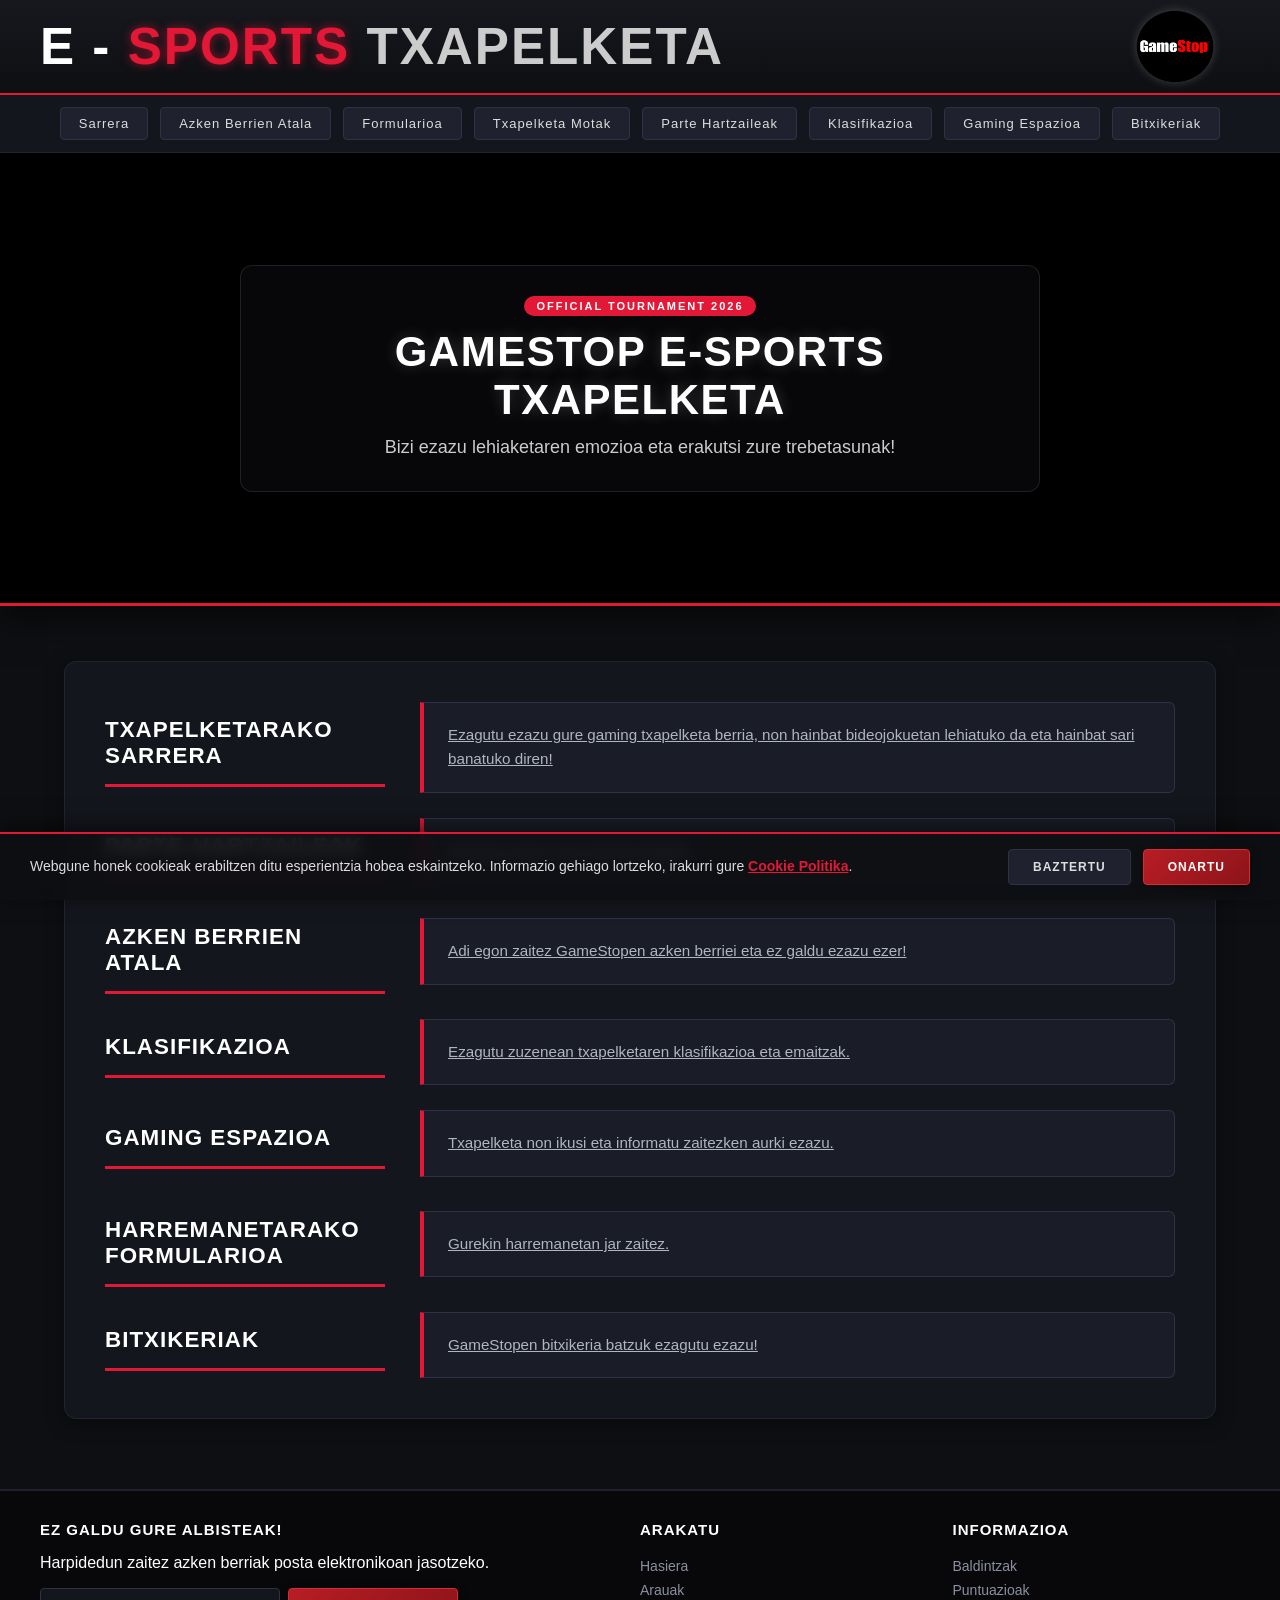
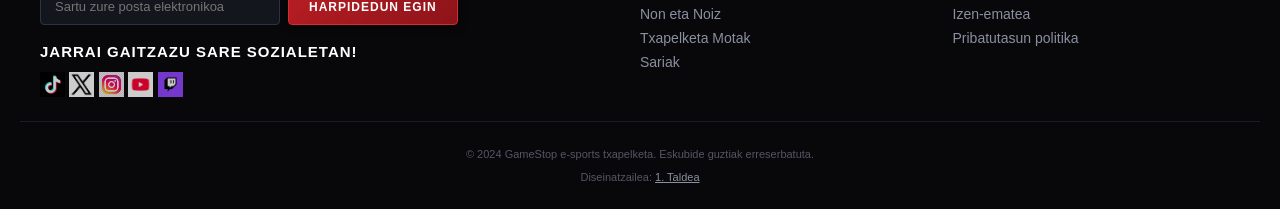
<file: Erronka1_Talde1_LEN/pages/index.html>
<!DOCTYPE html>
<html lang="eu">
<head>
    <meta charset="UTF-8">
    <meta name="viewport" content="width=device-width, initial-scale=1.0">
    <title>GameStop e-sports txapelketa - Menua</title>
    <link rel="stylesheet" href="../style/index.css">
</head>
<body>

    <header>
        <h1>
            <span class="e">E -</span>
            <span class="sports">SPORTS</span>
            <span class="Txapelketa">TXAPELKETA</span>
        </h1>
        <img src="../argazkiak/GameStop-Logoa.png" alt="GameStop Logoa">
    </header>

    <nav>
        <a href="index.html">Sarrera</a>
        <a href="azken-berrien-atala.html">Azken Berrien Atala</a>
        <a href="formulario.html">Formularioa</a>
        <a href="txapelketa.html">Txapelketa Motak</a>
        <a href="parte-hartzaileak.html">Parte Hartzaileak</a>
        <a href="klasifikazioa.html">Klasifikazioa</a>
        <a href="gaming-espazioa.html">Gaming Espazioa</a>
        <a href="bitxikeriak.html">Bitxikeriak</a>
    </nav>

    <main>
         <section id="index" class="bideoa-section">
            <div class="video-wrapper">
                <video autoplay muted loop playsinline class="esports-video" src="../videoak/bideoa.mp4"></video>
                <div class="bideoa-gainjartzea">
                    <span class="bideoa-bereizgarria">OFFICIAL TOURNAMENT 2026</span>
                    <h2>GameStop E-Sports Txapelketa</h2>
                    <p>Bizi ezazu lehiaketaren emozioa eta erakutsi zure trebetasunak!</p>
                </div>
            </div>
        </section>

        <section class="contenido">

            <article class="grid-container">
                <h2 class="titulua">Txapelketarako sarrera</h2>
                <a href="Txapelketa.html">Ezagutu ezazu gure gaming txapelketa berria, non hainbat bideojokuetan lehiatuko da eta hainbat sari banatuko diren!</a>
                
                <h2 class="titulua">Parte-hartzaileak</h2>
                <a href="parte-hartzaileak.html">Ezagutu ezazu gure gaming atletak.</a>

                <h2 class="titulua">Azken berrien atala</h2>
                <a href="azken-berrien-atala.html">Adi egon zaitez GameStopen azken berriei eta ez galdu ezazu ezer!</a>
                
                <h2 class="titulua">Klasifikazioa</h2>
                <a href="klasifikazioa.html">Ezagutu zuzenean txapelketaren klasifikazioa eta emaitzak.</a>
                
                <h2 class="titulua">Gaming espazioa</h2>
                <a href="gaming-espazioa.html">Txapelketa non ikusi eta informatu zaitezken aurki ezazu.</a>
                
                <h2 class="titulua">Harremanetarako formularioa</h2>
                <a href="#footer-contact">Gurekin harremanetan jar zaitez.</a>
                
                <h2 class="titulua">Bitxikeriak</h2>
                <a href="bitxikeriak.html">GameStopen bitxikeria batzuk ezagutu ezazu!</a>
            </article>
        </section>

    </main>

    <footer id="harremana">
        <div class="footer-edukia">
            <div class="berien-enemua">
                <h3>Ez galdu gure albisteak!</h3>
                <p>Harpidedun zaitez azken berriak posta elektronikoan jasotzeko.</p>
                <form class="subscribe-form">
                    <input type="email" placeholder="Sartu zure posta elektronikoa">
                    <button type="submit" class="btn-subscribe">Harpidedun egin</button>
                </form>

                <h3>Jarrai gaitzazu sare sozialetan!</h3>
                <div class="social-icons">
                    <a href="https://www.tiktok.com/es/"><img src="../argazkiak/tiktok.jpg" alt="TikTok"></a>
                    <a href="https://twitter.com/"><img src="../argazkiak/twitter.png" alt="Twitter"></a>
                    <a href="https://www.instagram.com/"><img src="../argazkiak/instagram.jpg" alt="Instagram"></a>
                    <a href="https://www.youtube.com/"><img src="../argazkiak/youtube.png" alt="YouTube"></a>
                    <a href="https://www.twitch.tv/"><img src="../argazkiak/twitch.png" alt="Twitch"></a>
                </div>
            </div>
            <div class="footer-contact">
                <h3>Arakatu</h3>
                <a href="index.html#sarrera">Hasiera</a>
                <a href="index.html#baldintzak-arauak">Arauak</a>
                <a href="index.html#kokapena">Non eta Noiz</a>
                <a href="index.html#motak">Txapelketa Motak</a>
                <a href="index.html#sariak">Sariak</a>
            </div>
            <div class="footer-enlaces">
                <h3>Informazioa</h3>
                <a href="index.html#baldintzak-arauak">Baldintzak</a>
                <a href="index.html#baldintzak-arauak">Puntuazioak</a>
                <a href="index.html#izen-ematea">Izen-ematea</a>
                <a href="index.html#pribatutasun-politika">Pribatutasun politika</a>
            </div>
        </div>
        <div class="footer-final">
            <p>&copy; 2024 GameStop e-sports txapelketa. Eskubide guztiak erreserbatuta.</p>
            <p>Diseinatzailea: <a href="#">1. Taldea</a></p>
        </div>
    </footer>

    
<!-- Banner de Cookies -->
<div id="cookies-banner" class="cookies-banner">
    <p>
        Webgune honek cookieak erabiltzen ditu esperientzia hobea eskaintzeko.
        Informazio gehiago lortzeko, irakurri gure
        <a href="cookie-politika.html">Cookie Politika</a>.
    </p>

    <div class="cookies-buttons">
        <button type="button" id="reject-cookies" class="btn-reject-cookies">
            Baztertu
        </button>

        <button type="button" id="accept-cookies" class="btn-accept-cookies">
            Onartu
        </button>
    </div>
</div>

<script>
    const banner = document.getElementById("cookies-banner");
    const aceptar = document.getElementById("accept-cookies");
    const rechazar = document.getElementById("reject-cookies");

    // Comprobar si ya se ha elegido
    const eleccionGuardada = localStorage.getItem("cookiesChoice");

    if (eleccionGuardada) {
        banner.style.display = "none";
    }

    // Boton aceptar
    aceptar.addEventListener("click", function() {
        gestionarCookies("accepted");
    });

    // Boton rechazar
    rechazar.addEventListener("click", function() {
        gestionarCookies("rejected");
    });

    // Guardar eleccion y ocultar banner
    function gestionarCookies(eleccion) {
        localStorage.setItem("cookiesChoice", eleccion);
        banner.style.display = "none";
    }
</script>
</body>
</html>
</file>
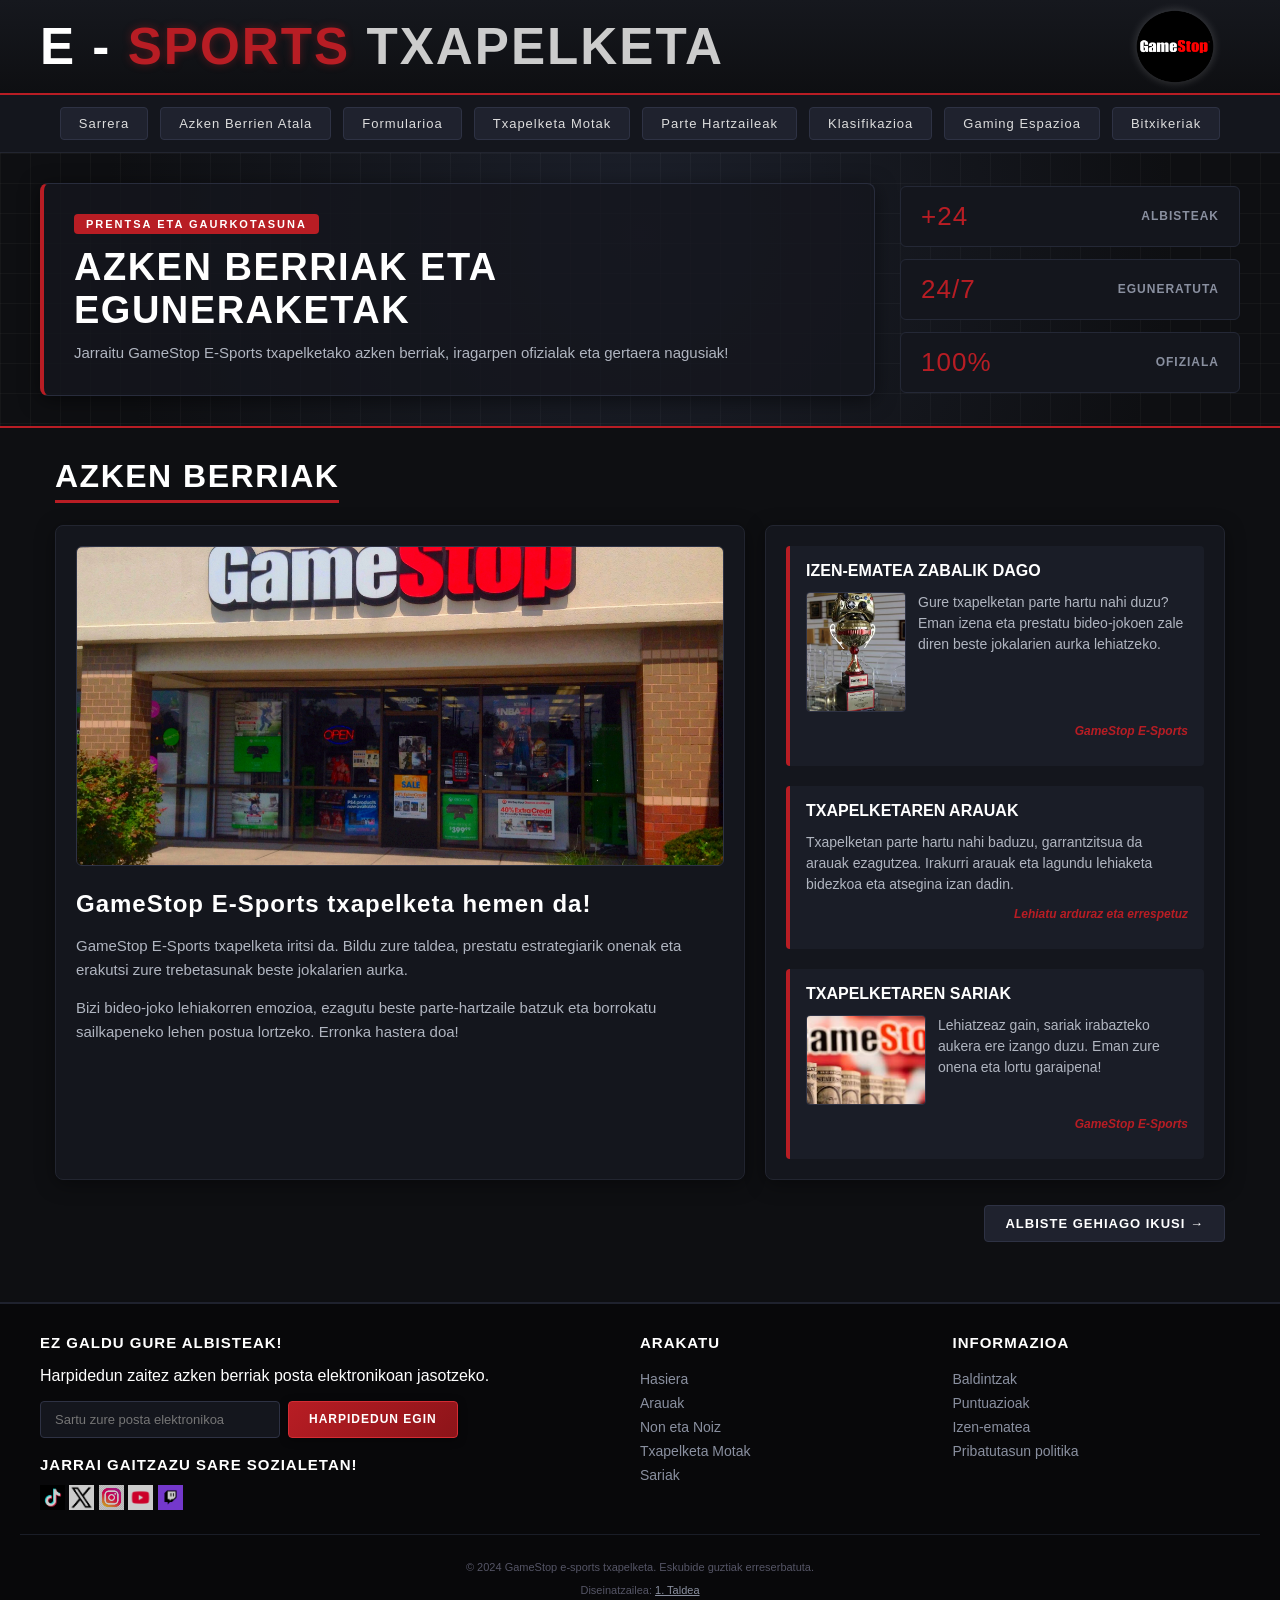
<file: Erronka1_Talde1_LEN/pages/azken-berrien-atala.html>
<!DOCTYPE html>
<html lang="eu">
<head>
    <meta charset="UTF-8">
    <meta name="viewport" content="width=device-width, initial-scale=1.0">
    <title>GameStop e-sports txapelketa - Azken Berriak</title>
    <link rel="stylesheet" href="../style/azken-berrien-atala.css">
</head>
<body>

    <header>
        <h1>
            <span class="e">E -</span>
            <span class="sports">SPORTS</span>
            <span class="Txapelketa">TXAPELKETA</span>
        </h1>
        <img src="../argazkiak/GameStop-Logoa.png" alt="GameStop Logoa">
    </header>

    <nav>
        <a href="index.html">Sarrera</a>
        <a href="azken-berrien-atala.html">Azken Berrien Atala</a>
        <a href="formulario.html">Formularioa</a>
        <a href="txapelketa.html">Txapelketa Motak</a>
        <a href="parte-hartzaileak.html">Parte Hartzaileak</a>
        <a href="klasifikazioa.html">Klasifikazioa</a>
        <a href="gaming-espazioa.html">Gaming Espazioa</a>
        <a href="bitxikeriak.html">Bitxikeriak</a>
    </nav>

    <main>
        <!-- Banner Hero Berria (Albisteen atalerako egokitutako estatistikekin) -->
        <section class="hero-banner">
            <div class="hero-container">
                <div class="hero-edukia">
                    <span class="hero-badge">PRENTSA ETA GAURKOTASUNA</span>
                    <h2>Azken Berriak eta Eguneraketak</h2>
                    <p>Jarraitu GameStop E-Sports txapelketako azken berriak, iragarpen ofizialak eta gertaera nagusiak!</p>
                </div>
                
                <div class="hero-stats">
                    <div class="stat-card">
                        <span class="stat-number">+24</span>
                        <span class="stat-label">Albisteak</span>
                    </div>
                    <div class="stat-card">
                        <span class="stat-number">24/7</span>
                        <span class="stat-label">Eguneratuta</span>
                    </div>
                    <div class="stat-card">
                        <span class="stat-number">100%</span>
                        <span class="stat-label">Ofiziala</span>
                    </div>
                </div>
            </div>
        </section>

        <!-- Main intacto de la página de noticias -->
        <div class="berrien-atala">

            <h2 class="berrien-titulo">Azken berriak</h2>

            <div class="berrien-columns">

                <!-- Albiste nagusia -->
                <article class="berria-principal">

                    <img src="../argazkiak/GameStop_torneo.jpg" alt="Noticia principal" class="berria-argazkia-luzea">

                    <h2>GameStop E-Sports txapelketa hemen da!</h2>

                    <p>
                        GameStop E-Sports txapelketa iritsi da.
                        Bildu zure taldea, prestatu estrategiarik onenak
                        eta erakutsi zure trebetasunak beste jokalarien aurka.
                    </p>

                    <p>
                        Bizi bideo-joko lehiakorren emozioa, ezagutu
                        beste parte-hartzaile batzuk eta borrokatu
                        sailkapeneko lehen postua lortzeko.
                        Erronka hastera doa!
                    </p>

                </article>

                <!-- Albiste osagarriak -->
                <section class="albiste-zerrenda">

                    <!-- 1. albistea -->
                    <article class="berria-item">

                        <h3>Izen-ematea zabalik dago</h3>

                        <div class="berria-item-content">
                            <img src="../argazkiak/trofeo.jpg" alt="Izen-ematea" class="berria-argazkia-txikia">

                            <p>
                                Gure txapelketan parte hartu nahi duzu?
                                Eman izena eta prestatu bideo-jokoen
                                zale diren beste jokalarien aurka lehiatzeko.
                            </p>
                        </div>

                        <p class="berria-data">
                            GameStop E-Sports
                        </p>

                    </article>

                    <!-- 2. albistea -->
                    <article class="berria-item">

                        <h3>Txapelketaren arauak</h3>

                        <p>
                            Txapelketan parte hartu nahi baduzu,
                            garrantzitsua da arauak ezagutzea.
                            Irakurri arauak eta lagundu lehiaketa
                            bidezkoa eta atsegina izan dadin.
                        </p>

                        <p class="berria-data">
                            Lehiatu arduraz eta errespetuz
                        </p>

                    </article>

                    <!-- 3. albistea -->
                    <article class="berria-item">

                        <h3>Txapelketaren sariak</h3>

                        <div class="berria-item-content">
                            <img src="../argazkiak/dinero.jpg" alt="Sariak" class="berria-argazkia-txikia2">

                            <p>
                                Lehiatzeaz gain, sariak irabazteko
                                aukera ere izango duzu. Eman zure
                                onena eta lortu garaipena!
                            </p>
                        </div>

                        <p class="berria-data">
                            GameStop E-Sports
                        </p>

                    </article>

                </section>

            </div>

            <div class="berria-gehiago">
                <a href="#">Albiste gehiago ikusi →</a>
            </div>

        </div>
    </main>

    <footer id="harremana">
        <div class="footer-edukia">
            <div class="berien-enemua">
                <h3>Ez galdu gure albisteak!</h3>
                <p>Harpidedun zaitez azken berriak posta elektronikoan jasotzeko.</p>
                <form class="subscribe-form">
                    <input type="email" placeholder="Sartu zure posta elektronikoa">
                    <button type="submit" class="btn-subscribe">Harpidedun egin</button>
                </form>

                <h3>Jarrai gaitzazu sare sozialetan!</h3>
                <div class="social-icons">
                    <a href="https://www.tiktok.com/es/"><img src="../argazkiak/tiktok.jpg" alt="TikTok"></a>
                    <a href="https://twitter.com/"><img src="../argazkiak/twitter.png" alt="Twitter"></a>
                    <a href="https://www.instagram.com/"><img src="../argazkiak/instagram.jpg" alt="Instagram"></a>
                    <a href="https://www.youtube.com/"><img src="../argazkiak/youtube.png" alt="YouTube"></a>
                    <a href="https://www.twitch.tv/"><img src="../argazkiak/twitch.png" alt="Twitch"></a>
                </div>
            </div>
            <div class="footer-contact">
                <h3>Arakatu</h3>
                <a href="index.html#sarrera">Hasiera</a>
                <a href="index.html#baldintzak-arauak">Arauak</a>
                <a href="index.html#kokapena">Non eta Noiz</a>
                <a href="index.html#motak">Txapelketa Motak</a>
                <a href="index.html#sariak">Sariak</a>
            </div>
            <div class="footer-enlaces">
                <h3>Informazioa</h3>
                <a href="index.html#baldintzak-arauak">Baldintzak</a>
                <a href="index.html#baldintzak-arauak">Puntuazioak</a>
                <a href="index.html#izen-ematea">Izen-ematea</a>
                <a href="index.html#pribatutasun-politika">Pribatutasun politika</a>
            </div>
        </div>
        <div class="footer-final">
            <p>&copy; 2024 GameStop e-sports txapelketa. Eskubide guztiak erreserbatuta.</p>
            <p>Diseinatzailea: <a href="#">1. Taldea</a></p>
        </div>
    </footer>

</body>
</html>
</file>
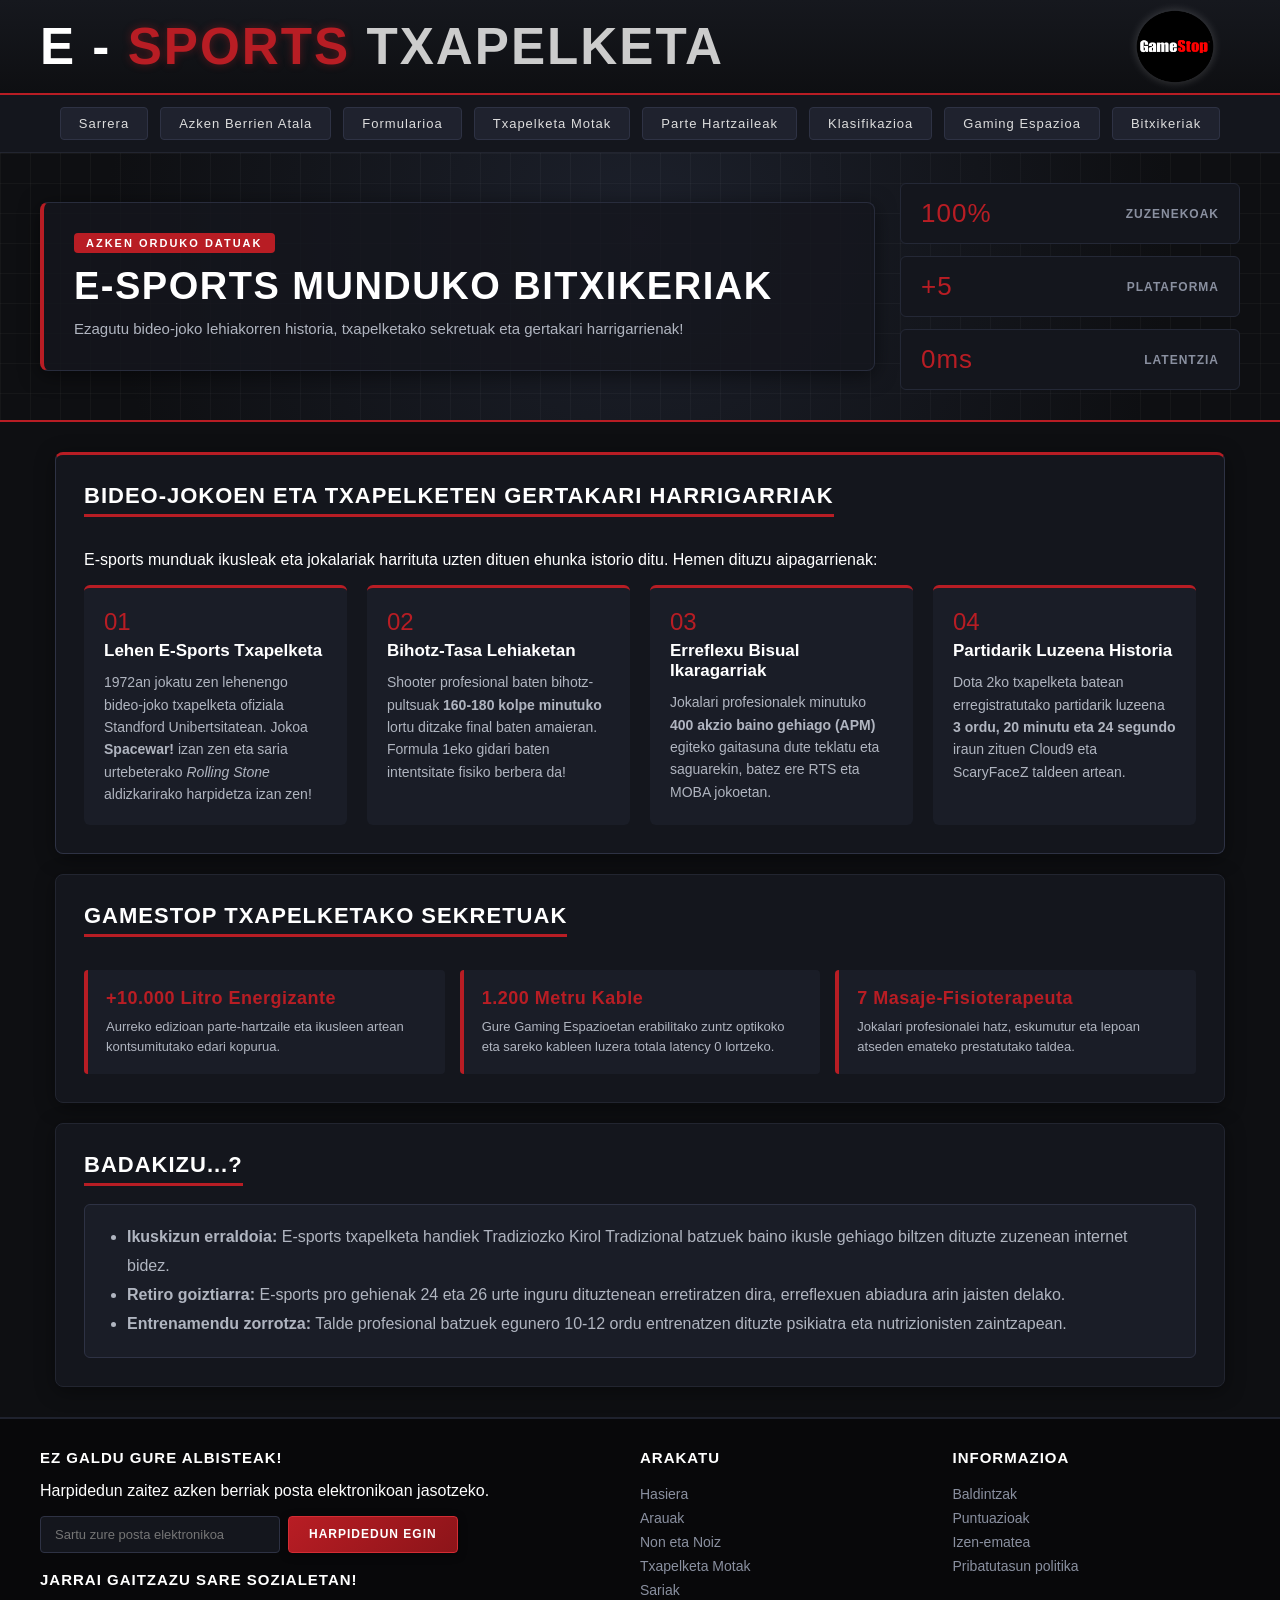
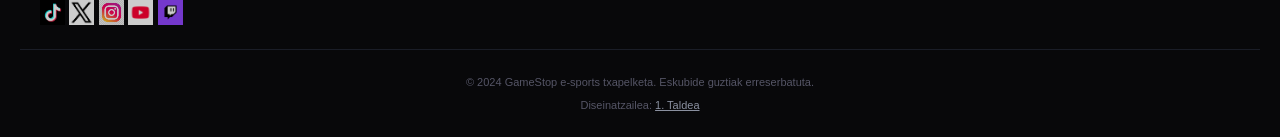
<file: Erronka1_Talde1_LEN/pages/bitxikeriak.html>
<!DOCTYPE html>
<html lang="eu">
<head>
    <meta charset="UTF-8">
    <meta name="viewport" content="width=device-width, initial-scale=1.0">
    <title>GameStop e-sports txapelketa - Bitxikeriak</title>
    <link rel="stylesheet" href="../style/bitxikeriak.css">
</head>
<body>

    <header>
        <h1>
            <span class="e">E -</span>
            <span class="sports">SPORTS</span>
            <span class="Txapelketa">TXAPELKETA</span>
        </h1>
        <img src="../argazkiak/GameStop-Logoa.png" alt="GameStop Logoa">
    </header>

    <nav>
        <a href="index.html">Sarrera</a>
        <a href="azken-berrien-atala.html">Azken Berrien Atala</a>
        <a href="formulario.html">Formularioa</a>
        <a href="txapelketa.html">Txapelketa Motak</a>
        <a href="parte-hartzaileak.html">Parte Hartzaileak</a>
        <a href="klasifikazioa.html">Klasifikazioa</a>
        <a href="gaming-espazioa.html">Gaming Espazioa</a>
        <a href="bitxikeriak.html">Bitxikeriak</a>
    </nav>

    <main>
        <!-- Banner Hero Berria (Bideo gabe, estatistika eta diseinu taktikoarekin) -->
        <section class="hero-banner">
            <div class="hero-container">
                <div class="hero-edukia">
                    <span class="hero-badge">AZKEN ORDUKO DATUAK</span>
                    <h2>E-Sports Munduko Bitxikeriak</h2>
                    <p>Ezagutu bideo-joko lehiakorren historia, txapelketako sekretuak eta gertakari harrigarrienak!</p>
                </div>
                
                <div class="hero-stats">
                    <div class="stat-card">
                        <span class="stat-number">100%</span>
                        <span class="stat-label">Zuzenekoak</span>
                    </div>
                    <div class="stat-card">
                        <span class="stat-number">+5</span>
                        <span class="stat-label">Plataforma</span>
                    </div>
                    <div class="stat-card">
                        <span class="stat-number">0ms</span>
                        <span class="stat-label">Latentzia</span>
                    </div>
                </div>
            </div>
        </section>

        <div class="content-edukiontzia">
            
            <!-- Bitxikeria Nagusiak -->
            <section class="info-card destacada">
                <h2>Bideo-jokoen eta Txapelketen Gertakari Harrigarriak</h2>
                <p>E-sports munduak ikusleak eta jokalariak harrituta uzten dituen ehunka istorio ditu. Hemen dituzu aipagarrienak:</p>
                
                <div class="bitxikeriak-grid">
                    <div class="bitxikeria-box">
                        <span class="bitxikeria-zenbakia">01</span>
                        <h3>Lehen E-Sports Txapelketa</h3>
                        <p>1972an jokatu zen lehenengo bideo-joko txapelketa ofiziala Standford Unibertsitatean. Jokoa <strong>Spacewar!</strong> izan zen eta saria urtebeterako <em>Rolling Stone</em> aldizkarirako harpidetza izan zen!</p>
                    </div>

                    <div class="bitxikeria-box">
                        <span class="bitxikeria-zenbakia">02</span>
                        <h3>Bihotz-Tasa Lehiaketan</h3>
                        <p>Shooter profesional baten bihotz-pultsuak <strong>160-180 kolpe minutuko</strong> lortu ditzake final baten amaieran. Formula 1eko gidari baten intentsitate fisiko berbera da!</p>
                    </div>

                    <div class="bitxikeria-box">
                        <span class="bitxikeria-zenbakia">03</span>
                        <h3>Erreflexu Bisual Ikaragarriak</h3>
                        <p>Jokalari profesionalek minutuko <strong>400 akzio baino gehiago (APM)</strong> egiteko gaitasuna dute teklatu eta saguarekin, batez ere RTS eta MOBA jokoetan.</p>
                    </div>

                    <div class="bitxikeria-box">
                        <span class="bitxikeria-zenbakia">04</span>
                        <h3>Partidarik Luzeena Historia</h3>
                        <p>Dota 2ko txapelketa batean erregistratutako partidarik luzeena <strong>3 ordu, 20 minutu eta 24 segundo</strong> iraun zituen Cloud9 eta ScaryFaceZ taldeen artean.</p>
                    </div>
                </div>
            </section>

            <!-- GameStop Txapelketaren Datu Interesgarriak -->
            <section class="info-card">
                <h2>GameStop Txapelketako Sekretuak</h2>
                <div class="grid-faktuak">
                    <div class="faktu-item">
                        <h3>+10.000 Litro Energizante</h3>
                        <p>Aurreko edizioan parte-hartzaile eta ikusleen artean kontsumitutako edari kopurua.</p>
                    </div>
                    <div class="faktu-item">
                        <h3>1.200 Metru Kable</h3>
                        <p>Gure Gaming Espazioetan erabilitako zuntz optikoko eta sareko kableen luzera totala latency 0 lortzeko.</p>
                    </div>
                    <div class="faktu-item">
                        <h3>7 Masaje-Fisioterapeuta</h3>
                        <p>Jokalari profesionalei hatz, eskumutur eta lepoan atseden emateko prestatutako taldea.</p>
                    </div>
                </div>
            </section>

            <!-- Kontseilu azkarrak -->
            <section class="info-card">
                <h2>Badakizu...?</h2>
                <div class="dakit-box">
                    <ul class="info-list">
                        <li><strong>Ikuskizun erraldoia:</strong> E-sports txapelketa handiek Tradiziozko Kirol Tradizional batzuek baino ikusle gehiago biltzen dituzte zuzenean internet bidez.</li>
                        <li><strong>Retiro goiztiarra:</strong> E-sports pro gehienak 24 eta 26 urte inguru dituztenean erretiratzen dira, erreflexuen abiadura arin jaisten delako.</li>
                        <li><strong>Entrenamendu zorrotza:</strong> Talde profesional batzuek egunero 10-12 ordu entrenatzen dituzte psikiatra eta nutrizionisten zaintzapean.</li>
                    </ul>
                </div>
            </section>

        </div>
    </main>

    <footer id="harremana">
        <div class="footer-edukia">
            <div class="berien-enemua">
                <h3>Ez galdu gure albisteak!</h3>
                <p>Harpidedun zaitez azken berriak posta elektronikoan jasotzeko.</p>
                <form class="subscribe-form">
                    <input type="email" placeholder="Sartu zure posta elektronikoa">
                    <button type="submit" class="btn-subscribe">Harpidedun egin</button>
                </form>

                <h3>Jarrai gaitzazu sare sozialetan!</h3>
                <div class="social-icons">
                    <a href="https://www.tiktok.com/es/"><img src="../argazkiak/tiktok.jpg" alt="TikTok"></a>
                    <a href="https://twitter.com/"><img src="../argazkiak/twitter.png" alt="Twitter"></a>
                    <a href="https://www.instagram.com/"><img src="../argazkiak/instagram.jpg" alt="Instagram"></a>
                    <a href="https://www.youtube.com/"><img src="../argazkiak/youtube.png" alt="YouTube"></a>
                    <a href="https://www.twitch.tv/"><img src="../argazkiak/twitch.png" alt="Twitch"></a>
                </div>
            </div>
            <div class="footer-contact">
                <h3>Arakatu</h3>
                <a href="index.html#sarrera">Hasiera</a>
                <a href="index.html#baldintzak-arauak">Arauak</a>
                <a href="index.html#kokapena">Non eta Noiz</a>
                <a href="index.html#motak">Txapelketa Motak</a>
                <a href="index.html#sariak">Sariak</a>
            </div>
            <div class="footer-enlaces">
                <h3>Informazioa</h3>
                <a href="index.html#baldintzak-arauak">Baldintzak</a>
                <a href="index.html#baldintzak-arauak">Puntuazioak</a>
                <a href="index.html#izen-ematea">Izen-ematea</a>
                <a href="index.html#pribatutasun-politika">Pribatutasun politika</a>
            </div>
        </div>
        <div class="footer-final">
            <p>&copy; 2024 GameStop e-sports txapelketa. Eskubide guztiak erreserbatuta.</p>
            <p>Diseinatzailea: <a href="#">1. Taldea</a></p>
        </div>
    </footer>

</body>
</html>
</file>
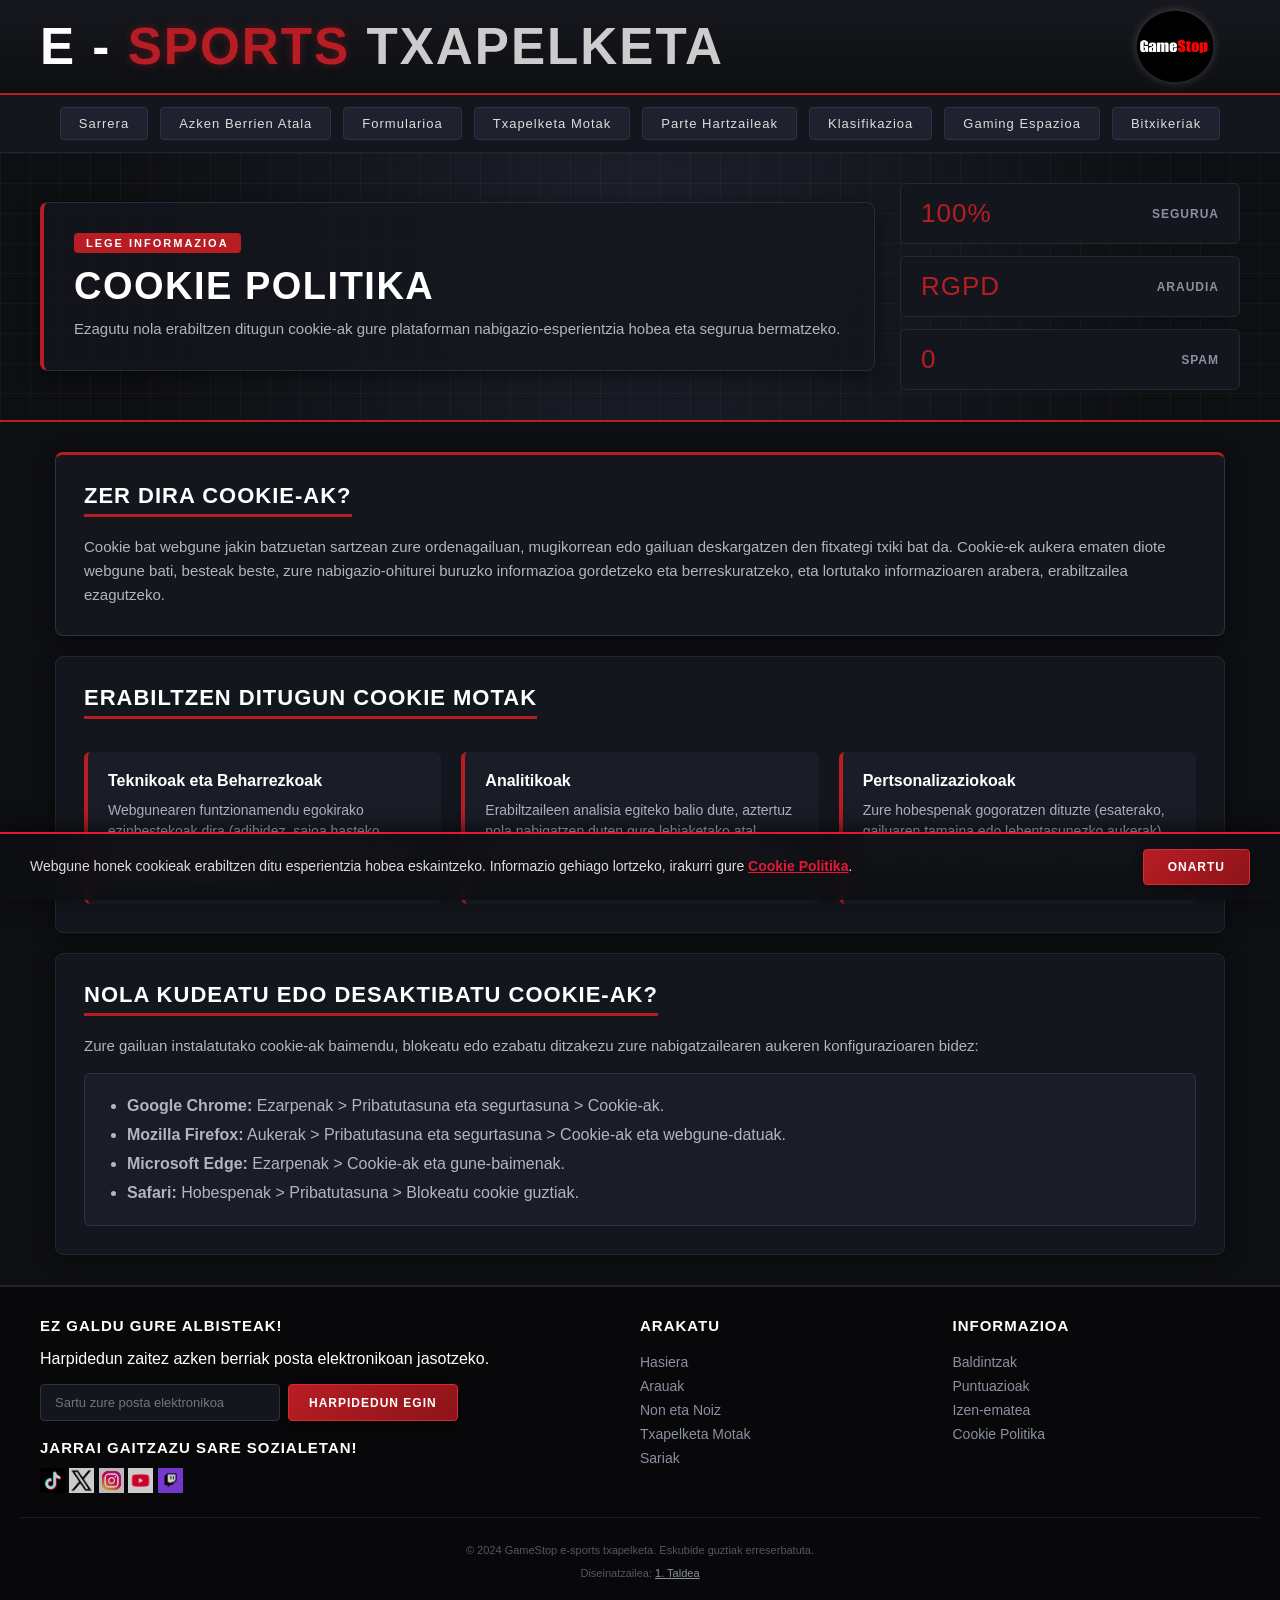
<file: Erronka1_Talde1_LEN/pages/cookie-politika.html>
<!DOCTYPE html>
<html lang="eu">
<head>
    <meta charset="UTF-8">
    <meta name="viewport" content="width=device-width, initial-scale=1.0">
    <title>GameStop e-sports txapelketa - Cookie Politika</title>
    <link rel="stylesheet" href="../style/cookie-politika.css">
</head>
<body>

    <header>
        <h1>
            <span class="e">E -</span>
            <span class="sports">SPORTS</span>
            <span class="Txapelketa">TXAPELKETA</span>
        </h1>
        <img src="../argazkiak/GameStop-Logoa.png" alt="GameStop Logoa">
    </header>

    <nav>
        <a href="index.html">Sarrera</a>
        <a href="azken-berrien-atala.html">Azken Berrien Atala</a>
        <a href="formulario.html">Formularioa</a>
        <a href="txapelketa.html">Txapelketa Motak</a>
        <a href="parte-hartzaileak.html">Parte Hartzaileak</a>
        <a href="klasifikazioa.html">Klasifikazioa</a>
        <a href="gaming-espazioa.html">Gaming Espazioa</a>
        <a href="bitxikeriak.html">Bitxikeriak</a>
    </nav>

    <main>
        <!-- Hero Banner Taktikoa -->
        <section class="hero-banner">
            <div class="hero-container">
                <div class="hero-edukia">
                    <span class="hero-badge">LEGE INFORMAZIOA</span>
                    <h2>Cookie Politika</h2>
                    <p>Ezagutu nola erabiltzen ditugun cookie-ak gure plataforman nabigazio-esperientzia hobea eta segurua bermatzeko.</p>
                </div>
                
                <div class="hero-stats">
                    <div class="stat-card">
                        <span class="stat-number">100%</span>
                        <span class="stat-label">Segurua</span>
                    </div>
                    <div class="stat-card">
                        <span class="stat-number">RGPD</span>
                        <span class="stat-label">Araudia</span>
                    </div>
                    <div class="stat-card">
                        <span class="stat-number">0</span>
                        <span class="stat-label">Spam</span>
                    </div>
                </div>
            </div>
        </section>

        <div class="content-edukiontzia">
            
            <!-- Zer dira cookieak -->
            <section class="info-card destacada">
                <h2>Zer dira Cookie-ak?</h2>
                <p>
                    Cookie bat webgune jakin batzuetan sartzean zure ordenagailuan, mugikorrean edo gailuan deskargatzen den fitxategi txiki bat da. Cookie-ek aukera ematen diote webgune bati, besteak beste, zure nabigazio-ohiturei buruzko informazioa gordetzeko eta berreskuratzeko, eta lortutako informazioaren arabera, erabiltzailea ezagutzeko.
                </p>
            </section>

            <!-- Zer cookie mota erabiltzen ditugun -->
            <section class="info-card">
                <h2>Erabiltzen Ditugun Cookie Motak</h2>
                <div class="cookie-grid">
                    <div class="cookie-box">
                        <h3>Teknikoak eta Beharrezkoak</h3>
                        <p>Webgunearen funtzionamendu egokirako ezinbestekoak dira (adibidez, saioa hasteko, aukeratutako hizkuntza mantentzeko edo cookie-en baimena gogoratzeko).</p>
                    </div>

                    <div class="cookie-box">
                        <h3>Analitikoak</h3>
                        <p>Erabiltzaileen analisia egiteko balio dute, aztertuz nola nabigatzen duten gure lehiaketako atal ezberdinetan eta webgunea hobetzen laguntzeko.</p>
                    </div>

                    <div class="cookie-box">
                        <h3>Pertsonalizaziokoak</h3>
                        <p>Zure hobespenak gogoratzen dituzte (esaterako, gailuaren tamaina edo lehentasunezko aukerak) esperientzia pertsonalizatuagoa eskaintzeko.</p>
                    </div>
                </div>
            </section>

            <!-- Nola desaktibatu -->
            <section class="info-card">
                <h2>Nola Kudeatu edo Desaktibatu Cookie-ak?</h2>
                <p>
                    Zure gailuan instalatutako cookie-ak baimendu, blokeatu edo ezabatu ditzakezu zure nabigatzailearen aukeren konfigurazioaren bidez:
                </p>
                <div class="dakit-box">
                    <ul class="info-list">
                        <li><strong>Google Chrome:</strong> Ezarpenak &gt; Pribatutasuna eta segurtasuna &gt; Cookie-ak.</li>
                        <li><strong>Mozilla Firefox:</strong> Aukerak &gt; Pribatutasuna eta segurtasuna &gt; Cookie-ak eta webgune-datuak.</li>
                        <li><strong>Microsoft Edge:</strong> Ezarpenak &gt; Cookie-ak eta gune-baimenak.</li>
                        <li><strong>Safari:</strong> Hobespenak &gt; Pribatutasuna &gt; Blokeatu cookie guztiak.</li>
                    </ul>
                </div>
            </section>

        </div>
    </main>

    <footer id="harremana">
        <div class="footer-edukia">
            <div class="berien-enemua">
                <h3>Ez galdu gure albisteak!</h3>
                <p>Harpidedun zaitez azken berriak posta elektronikoan jasotzeko.</p>
                <form class="subscribe-form">
                    <input type="email" placeholder="Sartu zure posta elektronikoa">
                    <button type="submit" class="btn-subscribe">Harpidedun egin</button>
                </form>

                <h3>Jarrai gaitzazu sare sozialetan!</h3>
                <div class="social-icons">
                    <a href="https://www.tiktok.com/es/"><img src="../argazkiak/tiktok.jpg" alt="TikTok"></a>
                    <a href="https://twitter.com/"><img src="../argazkiak/twitter.png" alt="Twitter"></a>
                    <a href="https://www.instagram.com/"><img src="../argazkiak/instagram.jpg" alt="Instagram"></a>
                    <a href="https://www.youtube.com/"><img src="../argazkiak/youtube.png" alt="YouTube"></a>
                    <a href="https://www.twitch.tv/"><img src="../argazkiak/twitch.png" alt="Twitch"></a>
                </div>
            </div>
            <div class="footer-contact">
                <h3>Arakatu</h3>
                <a href="index.html#sarrera">Hasiera</a>
                <a href="index.html#baldintzak-arauak">Arauak</a>
                <a href="index.html#kokapena">Non eta Noiz</a>
                <a href="index.html#motak">Txapelketa Motak</a>
                <a href="index.html#sariak">Sariak</a>
            </div>
            <div class="footer-enlaces">
                <h3>Informazioa</h3>
                <a href="index.html#baldintzak-arauak">Baldintzak</a>
                <a href="index.html#baldintzak-arauak">Puntuazioak</a>
                <a href="index.html#izen-ematea">Izen-ematea</a>
                <a href="cookie-politika.html">Cookie Politika</a>
            </div>
        </div>
        <div class="footer-final">
            <p>&copy; 2024 GameStop e-sports txapelketa. Eskubide guztiak erreserbatuta.</p>
            <p>Diseinatzailea: <a href="#">1. Taldea</a></p>
        </div>
    </footer>

     <div id="cookies-banner" class="cookies-banner">
        <p>
            Webgune honek cookieak erabiltzen ditu esperientzia hobea eskaintzeko. 
            Informazio gehiago lortzeko, irakurri gure <a href="cookie-politika.html">Cookie Politika</a>.
        </p>
        <button id="accept-cookies" class="btn-accept-cookies">Onartu</button>
    </div>
    <!-- JS para controlar el cierre y el almacenamiento local -->
    <script>
        document.addEventListener("DOMContentLoaded", function() {
            const banner = document.getElementById("cookies-banner");
            const btnAccept = document.getElementById("accept-cookies");

            // Comprobar si ya se han aceptado anteriormente
            if (localStorage.getItem("cookiesAccepted") === "true") {
                banner.style.display = "none";
            }

            // Guardar preferencia y ocultar el banner al pulsar Onartu
            btnAccept.addEventListener("click", function() {
                localStorage.setItem("cookiesAccepted", "true");
                banner.style.display = "none";
            });
        });
    </script>
</body>
</html>
</file>
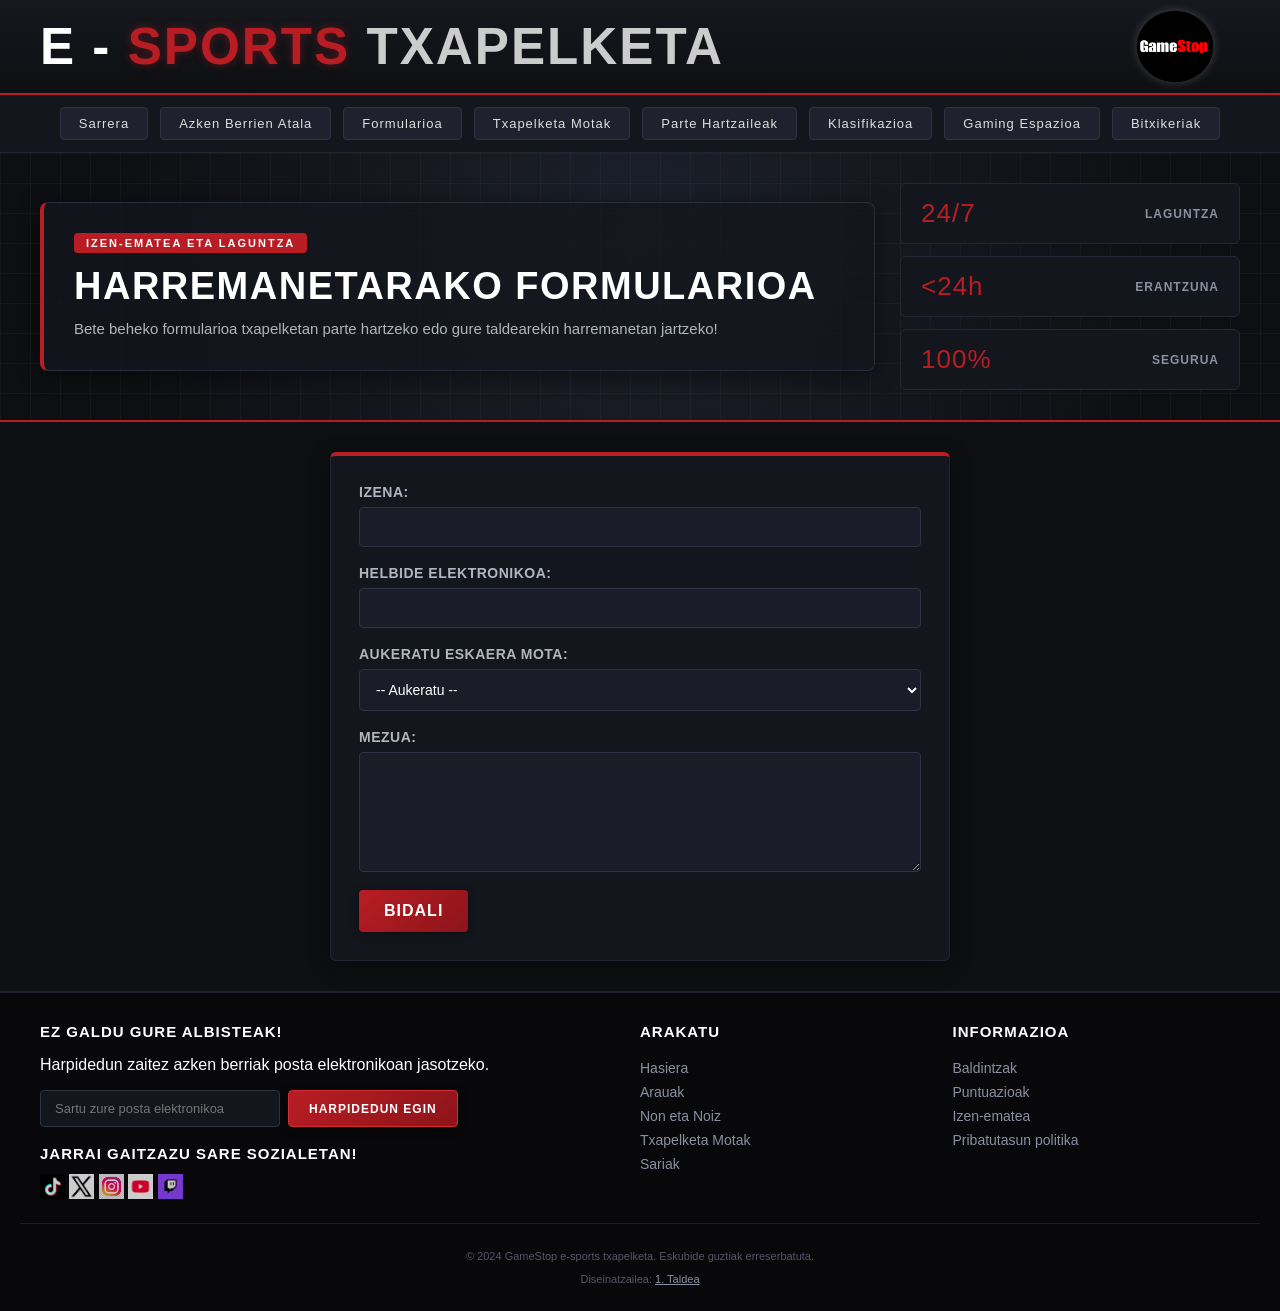
<file: Erronka1_Talde1_LEN/pages/formulario.html>
<!DOCTYPE html>
<html lang="eu">
<head>
    <meta charset="UTF-8">
    <meta name="viewport" content="width=device-width, initial-scale=1.0">
    <title>GameStop e-sports txapelketa - Harremanetarako Formularioa</title>
    <link rel="stylesheet" href="../style/formulario.css">
</head>
<body>

    <header>
        <h1>
            <span class="e">E -</span>
            <span class="sports">SPORTS</span>
            <span class="Txapelketa">TXAPELKETA</span>
        </h1>
        <img src="../argazkiak/GameStop-Logoa.png" alt="GameStop Logoa">
    </header>

    <nav>
        <a href="index.html">Sarrera</a>
        <a href="azken-berrien-atala.html">Azken Berrien Atala</a>
        <a href="formulario.html">Formularioa</a>
        <a href="txapelketa.html">Txapelketa Motak</a>
        <a href="parte-hartzaileak.html">Parte Hartzaileak</a>
        <a href="klasifikazioa.html">Klasifikazioa</a>
        <a href="gaming-espazioa.html">Gaming Espazioa</a>
        <a href="bitxikeriak.html">Bitxikeriak</a>
    </nav>

    <main>
        <!-- Banner Hero Berria (Formulariorako egokitutako estatistikekin) -->
        <section class="hero-banner">
            <div class="hero-container">
                <div class="hero-edukia">
                    <span class="hero-badge">IZEN-EMATEA ETA LAGUNTZA</span>
                    <h2>Harremanetarako Formularioa</h2>
                    <p>Bete beheko formularioa txapelketan parte hartzeko edo gure taldearekin harremanetan jartzeko!</p>
                </div>
                
                <div class="hero-stats">
                    <div class="stat-card">
                        <span class="stat-number">24/7</span>
                        <span class="stat-label">Laguntza</span>
                    </div>
                    <div class="stat-card">
                        <span class="stat-number">&lt;24h</span>
                        <span class="stat-label">Erantzuna</span>
                    </div>
                    <div class="stat-card">
                        <span class="stat-number">100%</span>
                        <span class="stat-label">Segurua</span>
                    </div>
                </div>
            </div>
        </section>

        <!-- Main form egitura -->
        <div class="form-edukiontzia">
            <form id="contact-form" method="post">
                <label for="nombre">Izena:</label>
                <input type="text" id="nombre" name="nombre" required>

                <label for="email">Helbide elektronikoa:</label>
                <input type="email" id="email" name="email" required>

                <label for="opcion">Aukeratu eskaera mota:</label>
                <select id="opcion" name="opcion" required>
                    <option value="">-- Aukeratu --</option>
                    <option value="informazioa">Informazioa eskatu</option>
                    <option value="parte_hartu">Txapelketan parte hartu</option>
                </select>

                <label for="mensaje">Mezua:</label>
                <textarea id="mensaje" name="mensaje" rows="4" cols="50" minlength="10" maxlength="500" required></textarea>

                <input type="submit" value="Bidali">
                <p id="form-status" role="status" aria-live="polite" hidden></p>
            </form>
        </div>
    </main>

    <footer id="harremana">
        <div class="footer-edukia">
            <div class="berien-enemua">
                <h3>Ez galdu gure albisteak!</h3>
                <p>Harpidedun zaitez azken berriak posta elektronikoan jasotzeko.</p>
                <form class="subscribe-form">
                    <input type="email" placeholder="Sartu zure posta elektronikoa">
                    <button type="submit" class="btn-subscribe">Harpidedun egin</button>
                </form>

                <h3>Jarrai gaitzazu sare sozialetan!</h3>
                <div class="social-icons">
                    <a href="https://www.tiktok.com/es/"><img src="../argazkiak/tiktok.jpg" alt="TikTok"></a>
                    <a href="https://twitter.com/"><img src="../argazkiak/twitter.png" alt="Twitter"></a>
                    <a href="https://www.instagram.com/"><img src="../argazkiak/instagram.jpg" alt="Instagram"></a>
                    <a href="https://www.youtube.com/"><img src="../argazkiak/youtube.png" alt="YouTube"></a>
                    <a href="https://www.twitch.tv/"><img src="../argazkiak/twitch.png" alt="Twitch"></a>
                </div>
            </div>
            <div class="footer-contact">
                <h3>Arakatu</h3>
                <a href="index.html#sarrera">Hasiera</a>
                <a href="txapelketa.html#baldintzak-arauak">Arauak</a>
                <a href="txapelketa.html#kokapena">Non eta Noiz</a>
                <a href="txapelketa.html#motak">Txapelketa Motak</a>
                <a href="txapelketa.html#sariak">Sariak</a>
            </div>
            <div class="footer-enlaces">
                <h3>Informazioa</h3>
                <a href="txapelketa.html#baldintzak-arauak">Baldintzak</a>
                <a href="txapelketa.html#baldintzak-arauak">Puntuazioak</a>
                <a href="formulario.html">Izen-ematea</a>
                <a href="cookie-politika.html">Pribatutasun politika</a>
            </div>
        </div>
        <div class="footer-final">
            <p>&copy; 2024 GameStop e-sports txapelketa. Eskubide guztiak erreserbatuta.</p>
            <p>Diseinatzailea: <a href="#">1. Taldea</a></p>
        </div>
    </footer>

    <script>
        const contactForm = document.getElementById("contact-form");
        const formStatus = document.getElementById("form-status");

        contactForm.addEventListener("submit", function(event) {
            event.preventDefault();
            formStatus.textContent = "¡Formularioa zuzen bidalita! Eskerrik asko zure mezua bidaltzeagatik.";
            formStatus.hidden = false;
            formStatus.style.display = "block";
        });
    </script>

</body>
</html>
</file>
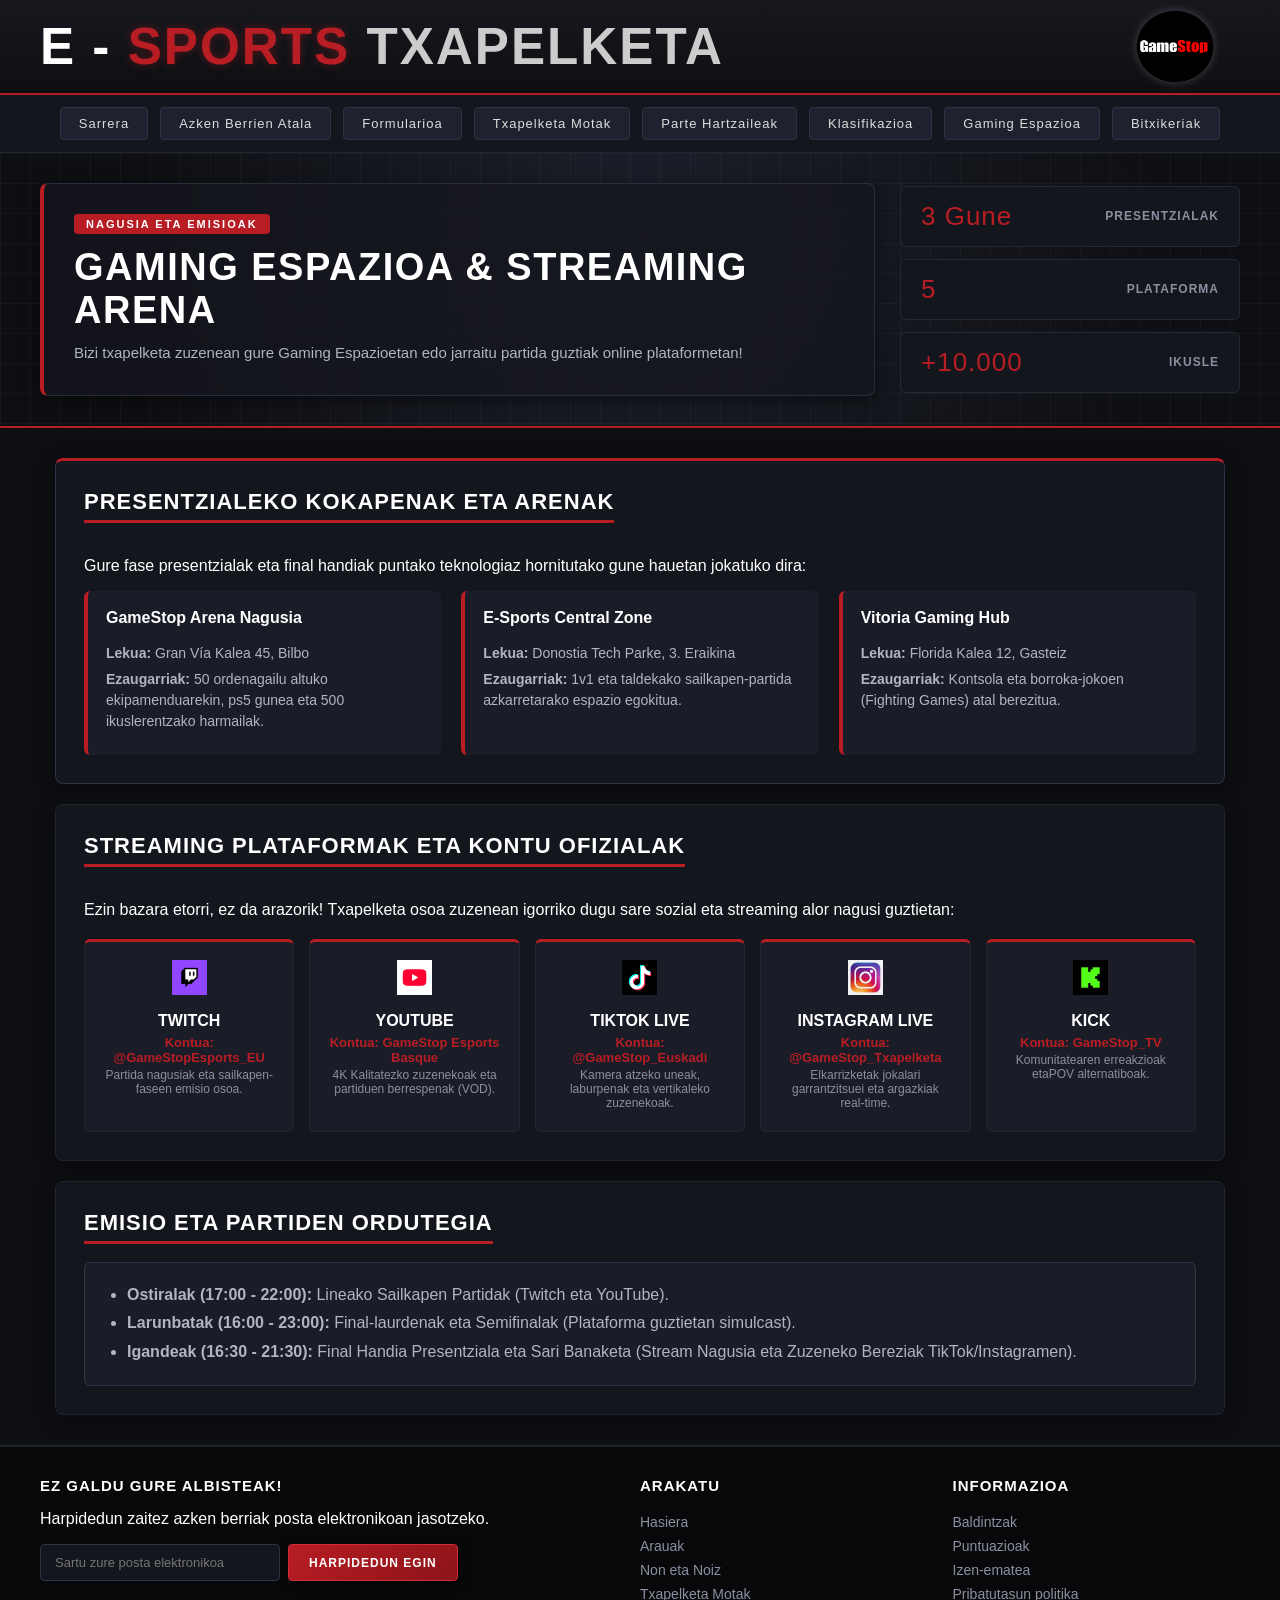
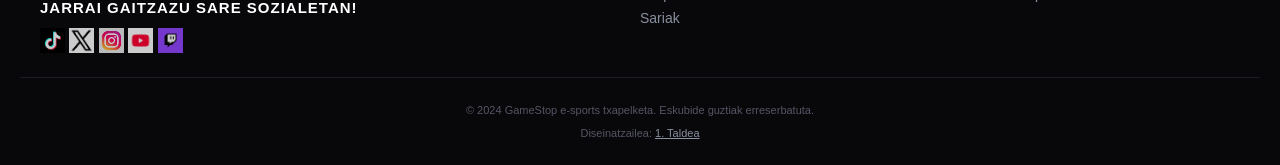
<file: Erronka1_Talde1_LEN/pages/gaming-espazioa.html>
<!DOCTYPE html>
<html lang="eu">
<head>
    <meta charset="UTF-8">
    <meta name="viewport" content="width=device-width, initial-scale=1.0">
    <title>GameStop e-sports txapelketa - Gaming Espazioa</title>
    <link rel="stylesheet" href="../style/gaming-espazioa.css">
</head>
<body>

    <header>
        <h1>
            <span class="e">E -</span>
            <span class="sports">SPORTS</span>
            <span class="Txapelketa">TXAPELKETA</span>
        </h1>
        <img src="../argazkiak/GameStop-Logoa.png" alt="GameStop Logoa">
    </header>

    <nav>
        <a href="index.html">Sarrera</a>
        <a href="azken-berrien-atala.html">Azken Berrien Atala</a>
        <a href="formulario.html">Formularioa</a>
        <a href="txapelketa.html">Txapelketa Motak</a>
        <a href="parte-hartzaileak.html">Parte Hartzaileak</a>
        <a href="klasifikazioa.html">Klasifikazioa</a>
        <a href="gaming-espazioa.html">Gaming Espazioa</a>
        <a href="bitxikeriak.html">Bitxikeriak</a>
    </nav>

    <main>
        <!-- Banner Hero Berria (Gaming Espaziorako egokitutako estatistikekin) -->
        <section class="hero-banner">
            <div class="hero-container">
                <div class="hero-edukia">
                    <span class="hero-badge">NAGUSIA ETA EMISIOAK</span>
                    <h2>Gaming Espazioa & Streaming Arena</h2>
                    <p>Bizi txapelketa zuzenean gure Gaming Espazioetan edo jarraitu partida guztiak online plataformetan!</p>
                </div>
                
                <div class="hero-stats">
                    <div class="stat-card">
                        <span class="stat-number">3 Gune</span>
                        <span class="stat-label">Presentzialak</span>
                    </div>
                    <div class="stat-card">
                        <span class="stat-number">5</span>
                        <span class="stat-label">Plataforma</span>
                    </div>
                    <div class="stat-card">
                        <span class="stat-number">+10.000</span>
                        <span class="stat-label">Ikusle</span>
                    </div>
                </div>
            </div>
        </section>

        <div class="content-edukiontzia">
            
            <!-- Txapelketen Kokapenak (Presentziala) -->
            <section class="info-card destacada">
                <h2>Presentzialeko Kokapenak eta Arenak</h2>
                <p>Gure fase presentzialak eta final handiak puntako teknologiaz hornitutako gune hauetan jokatuko dira:</p>
                
                <div class="espazioa-grid">
                    <div class="espazioa-box">
                        <h3>GameStop Arena Nagusia</h3>
                        <p><strong>Lekua:</strong> Gran Vía Kalea 45, Bilbo</p>
                        <p><strong>Ezaugarriak:</strong> 50 ordenagailu altuko ekipamenduarekin, ps5 gunea eta 500 ikuslerentzako harmailak.</p>
                    </div>

                    <div class="espazioa-box">
                        <h3>E-Sports Central Zone</h3>
                        <p><strong>Lekua:</strong> Donostia Tech Parke, 3. Eraikina</p>
                        <p><strong>Ezaugarriak:</strong> 1v1 eta taldekako sailkapen-partida azkarretarako espazio egokitua.</p>
                    </div>

                    <div class="espazioa-box">
                        <h3>Vitoria Gaming Hub</h3>
                        <p><strong>Lekua:</strong> Florida Kalea 12, Gasteiz</p>
                        <p><strong>Ezaugarriak:</strong> Kontsola eta borroka-jokoen (Fighting Games) atal berezitua.</p>
                    </div>
                </div>
            </section>

            <!-- Streaming Plataformak eta Kontuak -->
            <section class="info-card">
                <h2>Streaming Plataformak eta Kontu Ofizialak</h2>
                <p>Ezin bazara etorri, ez da arazorik! Txapelketa osoa zuzenean igorriko dugu sare sozial eta streaming alor nagusi guztietan:</p>
                
                <div class="grid-plataformak">
                    <div class="plataforma-item">
                        <img src="../argazkiak/twitch.png" alt="Twitch logoa">
                        <h3>Twitch</h3>
                        <p><strong>Kontua:</strong> @GameStopEsports_EU</p>
                        <p class="deskribapena">Partida nagusiak eta sailkapen-faseen emisio osoa.</p>
                    </div>

                    <div class="plataforma-item">
                        <img src="../argazkiak/youtube.png" alt="YouTube logoa">
                        <h3>YouTube</h3>
                        <p><strong>Kontua:</strong> GameStop Esports Basque</p>
                        <p class="deskribapena">4K Kalitatezko zuzenekoak eta partiduen berrespenak (VOD).</p>
                    </div>

                    <div class="plataforma-item">
                        <img src="../argazkiak/tiktok.jpg" alt="TikTok logoa">
                        <h3>TikTok Live</h3>
                        <p><strong>Kontua:</strong> @GameStop_Euskadi</p>
                        <p class="deskribapena">Kamera atzeko uneak, laburpenak eta vertikaleko zuzenekoak.</p>
                    </div>

                    <div class="plataforma-item">
                        <img src="../argazkiak/instagram.png" alt="Instagram logoa">
                        <h3>Instagram Live</h3>
                        <p><strong>Kontua:</strong> @GameStop_Txapelketa</p>
                        <p class="deskribapena">Elkarrizketak jokalari garrantzitsuei eta argazkiak real-time.</p>
                    </div>

                    <div class="plataforma-item">
                        <img src="../argazkiak/kick.png" alt="Kick logoa">
                        <h3>Kick</h3>
                        <p><strong>Kontua:</strong> GameStop_TV</p>
                        <p class="deskribapena">Komunitatearen erreakzioak etaPOV alternatiboak.</p>
                    </div>
                </div>
            </section>

            <!-- Emisio Ordutegiak -->
            <section class="info-card">
                <h2>Emisio eta Partiden Ordutegia</h2>
                <div class="ordutegi-box">
                    <ul class="info-list">
                        <li><strong>Ostiralak (17:00 - 22:00):</strong> Lineako Sailkapen Partidak (Twitch eta YouTube).</li>
                        <li><strong>Larunbatak (16:00 - 23:00):</strong> Final-laurdenak eta Semifinalak (Plataforma guztietan simulcast).</li>
                        <li><strong>Igandeak (16:30 - 21:30):</strong> Final Handia Presentziala eta Sari Banaketa (Stream Nagusia eta Zuzeneko Bereziak TikTok/Instagramen).</li>
                    </ul>
                </div>
            </section>

        </div>
    </main>

    <footer id="harremana">
        <div class="footer-edukia">
            <div class="berien-enemua">
                <h3>Ez galdu gure albisteak!</h3>
                <p>Harpidedun zaitez azken berriak posta elektronikoan jasotzeko.</p>
                <form class="subscribe-form">
                    <input type="email" placeholder="Sartu zure posta elektronikoa">
                    <button type="submit" class="btn-subscribe">Harpidedun egin</button>
                </form>

                <h3>Jarrai gaitzazu sare sozialetan!</h3>
                <div class="social-icons">
                    <a href="https://www.tiktok.com/es/"><img src="../argazkiak/tiktok.jpg" alt="TikTok"></a>
                    <a href="https://twitter.com/"><img src="../argazkiak/twitter.png" alt="Twitter"></a>
                    <a href="https://www.instagram.com/"><img src="../argazkiak/instagram.jpg" alt="Instagram"></a>
                    <a href="https://www.youtube.com/"><img src="../argazkiak/youtube.png" alt="YouTube"></a>
                    <a href="https://www.twitch.tv/"><img src="../argazkiak/twitch.png" alt="Twitch"></a>
                </div>
            </div>
            <div class="footer-contact">
                <h3>Arakatu</h3>
                <a href="index.html#sarrera">Hasiera</a>
                <a href="index.html#baldintzak-arauak">Arauak</a>
                <a href="index.html#kokapena">Non eta Noiz</a>
                <a href="index.html#motak">Txapelketa Motak</a>
                <a href="index.html#sariak">Sariak</a>
            </div>
            <div class="footer-enlaces">
                <h3>Informazioa</h3>
                <a href="index.html#baldintzak-arauak">Baldintzak</a>
                <a href="index.html#baldintzak-arauak">Puntuazioak</a>
                <a href="index.html#izen-ematea">Izen-ematea</a>
                <a href="index.html#pribatutasun-politika">Pribatutasun politika</a>
            </div>
        </div>
        <div class="footer-final">
            <p>&copy; 2024 GameStop e-sports txapelketa. Eskubide guztiak erreserbatuta.</p>
            <p>Diseinatzailea: <a href="#">1. Taldea</a></p>
        </div>
    </footer>

</body>
</html>
</file>
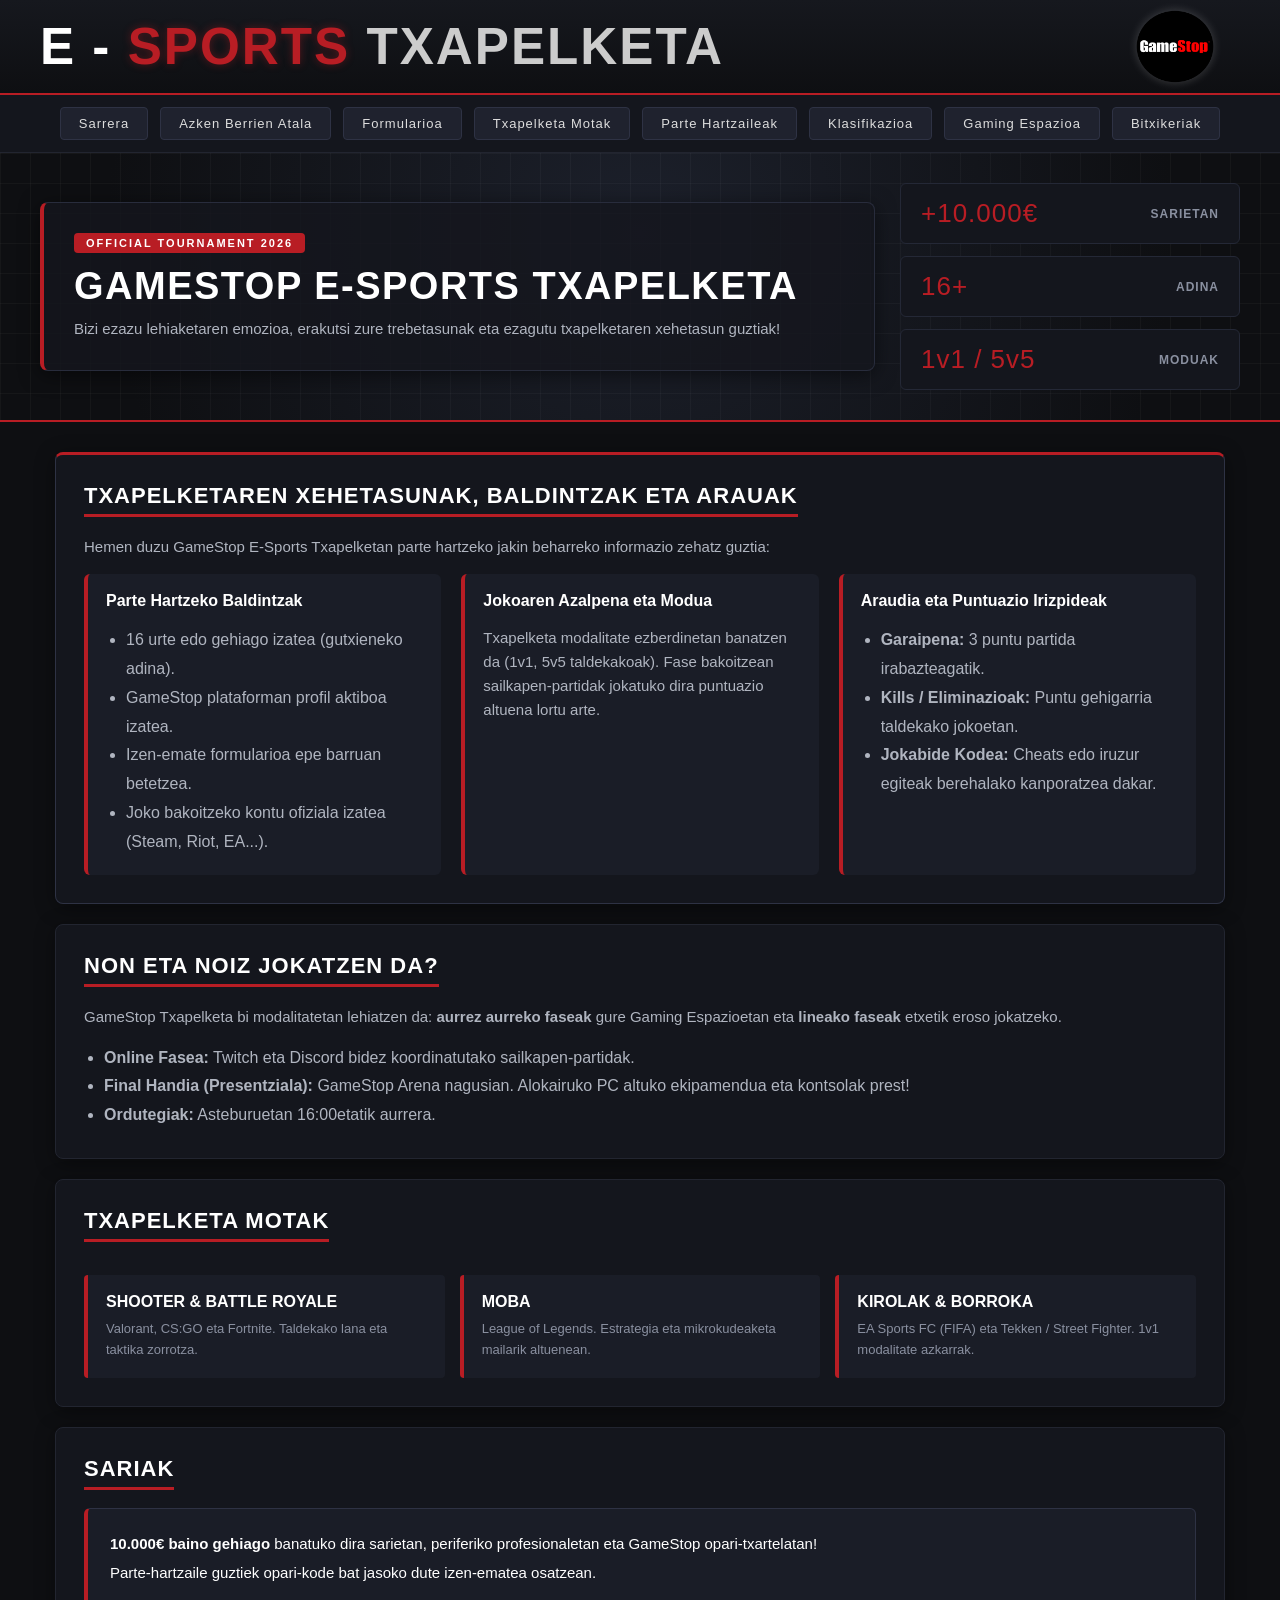
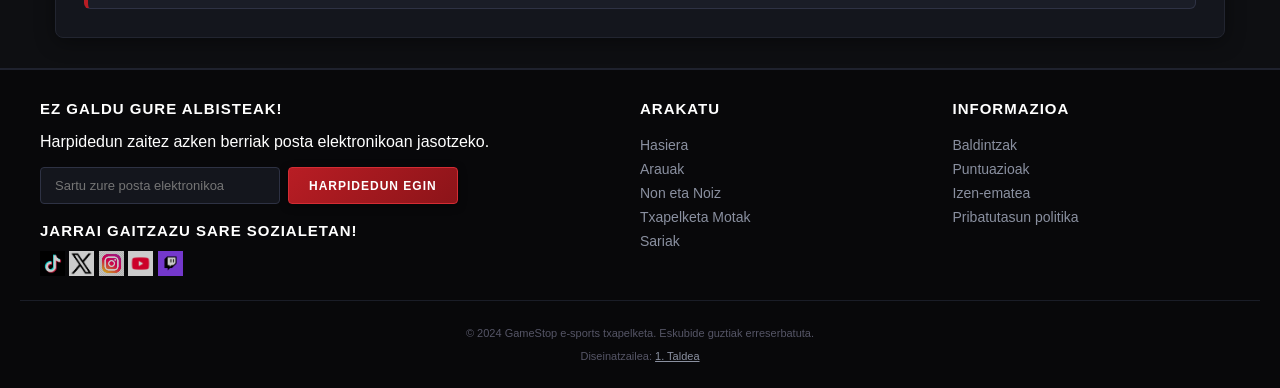
<file: Erronka1_Talde1_LEN/pages/txapelketa.html>
<!DOCTYPE html>
<html lang="eu">
<head>
    <meta charset="UTF-8">
    <meta name="viewport" content="width=device-width, initial-scale=1.0">
    <title>GameStop e-sports txapelketa - Xehetasunak</title>
    <link rel="stylesheet" href="../style/txapelketa.css">
</head>
<body>

    <header>
        <h1>
            <span class="e">E -</span>
            <span class="sports">SPORTS</span>
            <span class="Txapelketa">TXAPELKETA</span>
        </h1>
        <img src="../argazkiak/GameStop-Logoa.png" alt="GameStop Logoa">
    </header>

    <nav>
        <a href="/pages/index.html">Sarrera</a>
        <a href="/pages/azken-berrien-atala.html">Azken Berrien Atala</a>
        <a href="/pages/formulario.html">Formularioa</a>
        <a href="/pages/txapelketa.html">Txapelketa Motak</a>
        <a href="/pages/parte-hartzaileak.html">Parte Hartzaileak</a>
        <a href="/pages/klasifikazioa.html">Klasifikazioa</a>
        <a href="/pages/gaming-espazioa.html">Gaming Espazioa</a>
        <a href="/pages/bitxikeriak.html">Bitxikeriak</a>
    </nav>

    <main>
        <!-- Banner Hero Berria (Txapelketarako egokitutako estatistikekin) -->
        <section class="hero-banner">
            <div class="hero-container">
                <div class="hero-edukia">
                    <span class="hero-badge">OFFICIAL TOURNAMENT 2026</span>
                    <h2>GameStop E-Sports Txapelketa</h2>
                    <p>Bizi ezazu lehiaketaren emozioa, erakutsi zure trebetasunak eta ezagutu txapelketaren xehetasun guztiak!</p>
                </div>
                
                <div class="hero-stats">
                    <div class="stat-card">
                        <span class="stat-number">+10.000€</span>
                        <span class="stat-label">Sarietan</span>
                    </div>
                    <div class="stat-card">
                        <span class="stat-number">16+</span>
                        <span class="stat-label">Adina</span>
                    </div>
                    <div class="stat-card">
                        <span class="stat-number">1v1 / 5v5</span>
                        <span class="stat-label">Moduak</span>
                    </div>
                </div>
            </div>
        </section>

        <div class="content-edukiontzia">
            
            <!-- Baldintzak eta Arauak -->
            <section id="baldintzak-arauak" class="info-card destacada">
                <h2>Txapelketaren Xehetasunak, Baldintzak eta Arauak</h2>
                <p>Hemen duzu GameStop E-Sports Txapelketan parte hartzeko jakin beharreko informazio zehatz guztia:</p>
                
                <div class="arauak-grid">
                    <div class="arauak-box">
                        <h3>Parte Hartzeko Baldintzak</h3>
                        <ul class="info-list">
                            <li>16 urte edo gehiago izatea (gutxieneko adina).</li>
                            <li>GameStop plataforman profil aktiboa izatea.</li>
                            <li>Izen-emate formularioa epe barruan betetzea.</li>
                            <li>Joko bakoitzeko kontu ofiziala izatea (Steam, Riot, EA...).</li>
                        </ul>
                    </div>

                    <div class="arauak-box">
                        <h3>Jokoaren Azalpena eta Modua</h3>
                        <p>Txapelketa modalitate ezberdinetan banatzen da (1v1, 5v5 taldekakoak). Fase bakoitzean sailkapen-partidak jokatuko dira puntuazio altuena lortu arte.</p>
                    </div>

                    <div class="arauak-box">
                        <h3>Araudia eta Puntuazio Irizpideak</h3>
                        <ul class="info-list">
                            <li><strong>Garaipena:</strong> 3 puntu partida irabazteagatik.</li>
                            <li><strong>Kills / Eliminazioak:</strong> Puntu gehigarria taldekako jokoetan.</li>
                            <li><strong>Jokabide Kodea:</strong> Cheats edo iruzur egiteak berehalako kanporatzea dakar.</li>
                        </ul>
                    </div>
                </div>
            </section>

            <!-- Non eta Noiz -->
            <section id="kokapena" class="info-card">
                <h2>Non eta noiz jokatzen da?</h2>
                <p>
                    GameStop Txapelketa bi modalitatetan lehiatzen da: <strong>aurrez aurreko faseak</strong> gure Gaming Espazioetan eta <strong>lineako faseak</strong> etxetik eroso jokatzeko.
                </p>
                <ul class="info-list">
                    <li><strong>Online Fasea:</strong> Twitch eta Discord bidez koordinatutako sailkapen-partidak.</li>
                    <li><strong>Final Handia (Presentziala):</strong> GameStop Arena nagusian. Alokairuko PC altuko ekipamendua eta kontsolak prest!</li>
                    <li><strong>Ordutegiak:</strong> Asteburuetan 16:00etatik aurrera.</li>
                </ul>
            </section>

            <!-- Txapelketa Motak -->
            <section id="motak" class="info-card">
                <h2>Txapelketa Motak</h2>
                <div class="grid-torneos">
                    <div class="torneo-item">
                        <h3>Shooter & Battle Royale</h3>
                        <p>Valorant, CS:GO eta Fortnite. Taldekako lana eta taktika zorrotza.</p>
                    </div>
                    <div class="torneo-item">
                        <h3>MOBA</h3>
                        <p>League of Legends. Estrategia eta mikrokudeaketa mailarik altuenean.</p>
                    </div>
                    <div class="torneo-item">
                        <h3>Kirolak & Borroka</h3>
                        <p>EA Sports FC (FIFA) eta Tekken / Street Fighter. 1v1 modalitate azkarrak.</p>
                    </div>
                </div>
            </section>

            <!-- Sariak -->
            <section id="sariak" class="info-card">
                <h2>Sariak</h2>
                <div class="sariak-box">
                    <p><strong>10.000€ baino gehiago</strong> banatuko dira sarietan, periferiko profesionaletan eta GameStop opari-txartelatan!</p>
                    <p>Parte-hartzaile guztiek opari-kode bat jasoko dute izen-ematea osatzean.</p>
                </div>
            </section>

        </div>
    </main>

    <footer id="harremana">
        <div class="footer-edukia">
            <div class="berien-enemua">
                <h3>Ez galdu gure albisteak!</h3>
                <p>Harpidedun zaitez azken berriak posta elektronikoan jasotzeko.</p>
                <form class="subscribe-form">
                    <input type="email" placeholder="Sartu zure posta elektronikoa">
                    <button type="submit" class="btn-subscribe">Harpidedun egin</button>
                </form>

                <h3>Jarrai gaitzazu sare sozialetan!</h3>
                <div class="social-icons">
                    <a href="https://www.tiktok.com/es/"><img src="../argazkiak/tiktok.jpg" alt="TikTok"></a>
                    <a href="https://twitter.com/"><img src="../argazkiak/twitter.png" alt="Twitter"></a>
                    <a href="https://www.instagram.com/"><img src="../argazkiak/instagram.jpg" alt="Instagram"></a>
                    <a href="https://www.youtube.com/"><img src="../argazkiak/youtube.png" alt="YouTube"></a>
                    <a href="https://www.twitch.tv/"><img src="../argazkiak/twitch.png" alt="Twitch"></a>
                </div>
            </div>
            <div class="footer-contact">
                <h3>Arakatu</h3>
                <a href="index.html#sarrera">Hasiera</a>
                <a href="index.html#baldintzak-arauak">Arauak</a>
                <a href="index.html#kokapena">Non eta Noiz</a>
                <a href="index.html#motak">Txapelketa Motak</a>
                <a href="index.html#sariak">Sariak</a>
            </div>
            <div class="footer-enlaces">
                <h3>Informazioa</h3>
                <a href="index.html#baldintzak-arauak">Baldintzak</a>
                <a href="index.html#baldintzak-arauak">Puntuazioak</a>
                <a href="index.html#izen-ematea">Izen-ematea</a>
                <a href="index.html#pribatutasun-politika">Pribatutasun politika</a>
            </div>
        </div>
        <div class="footer-final">
            <p>&copy; 2024 GameStop e-sports txapelketa. Eskubide guztiak erreserbatuta.</p>
            <p>Diseinatzailea: <a href="#">1. Taldea</a></p>
        </div>
    </footer>

</body>
</html>
</file>
<file: Erronka1_Talde1_LEN/style/index.css>
/* Konfigurazio orokorra (Base común Página 1) */
* {
    box-sizing: border-box;
}

html {
    min-height: 100%;
    background-color: #0a0a0c;
    scroll-behavior: smooth;
}

body {
    margin: 0;
    padding: 0;
    font-family: 'Segoe UI', Tahoma, Geneva, Verdana, sans-serif;
    background-color: #0e0f12;
    color: #ffffff;
    min-height: 100vh;
}

/* Header */
header {
    min-height: 90px;
    background: linear-gradient(180deg, #16181e 0%, #0e0f12 100%);
    border-bottom: 2px solid #E31837;
    padding: 10px 40px;
    width: 100%;
    display: flex;
    align-items: center;
    justify-content: space-between;
    gap: 15px;
}

header h1 {
    text-align: left;
    font-size: clamp(28px, 4vw, 55px);
    font-family: 'Impact', 'Arial Black', sans-serif;
    letter-spacing: 2px;
    margin: 0;
}

.e { color: #ffffff; }
.sports { 
    color: #E31837; 
    text-shadow: 0 0 10px rgba(227, 24, 55, 0.6);
}
.Txapelketa { color: #cccccc; }

header img {
    width: 130px;
    max-width: 20%;
    height: auto;
    filter: drop-shadow(0 0 5px rgba(255,255,255,0.2));
}

nav {
    display: flex;
    justify-content: center;
    flex-wrap: wrap;
    gap: 12px;
    background-color: #14161d;
    padding: 12px;
    border-bottom: 1px solid #222530;
    position: sticky;
    top: 0;
    z-index: 100;
}

nav a {
    background-color: #1f222e;
    padding: 8px 18px;
    color: #dddddd;
    text-decoration: none;
    font-size: 13px;
    font-weight: uppercase;
    letter-spacing: 1px;
    border-radius: 4px;
    border: 1px solid #2e3244;
    transition: all 0.2s ease;
}

nav a:hover {
    background-color: #E31837;
    color: #ffffff;
    border-color: #E31837;
    box-shadow: 0 0 12px rgba(227, 24, 55, 0.5);
    transform: translateY(-1px);
}


main {
    width: 100%;
}

.bideoa-section {
    width: 100%;
    background-color: #000000;
    margin-bottom: 35px;
    position: relative;
    border-bottom: 3px solid #E31837;
    box-shadow: 0 15px 30px rgba(0, 0, 0, 0.5);
}

.video-wrapper {
    position: relative;
    width: 100%;
    min-height: 420px;
    display: flex;
    justify-content: center;
    align-items: center;
    overflow: hidden;
}

.esports-video {
    width: 100%;
    height: 450px;
    object-fit: cover;
    opacity: 0.45;
}

.bideoa-gainjartzea {
    position: absolute;
    text-align: center;
    color: #ffffff;
    padding: 30px;
    background: rgba(10, 10, 12, 0.75);
    border: 1px solid rgba(255, 255, 255, 0.1);
    backdrop-filter: blur(4px);
    border-radius: 12px;
    max-width: 800px;
    width: 90%;
    box-shadow: 0 0 30px rgba(0, 0, 0, 0.8);
}

.bideoa-bereizgarria {
    background-color: #E31837;
    color: #ffffff;
    font-size: 11px;
    font-weight: bold;
    letter-spacing: 2px;
    padding: 4px 12px;
    border-radius: 20px;
    display: inline-block;
    margin-bottom: 12px;
    text-transform: uppercase;
}

.bideoa-gainjartzea h2 {
    font-size: clamp(26px, 4.5vw, 42px);
    margin: 0 0 10px 0;
    text-transform: uppercase;
    font-family: 'Impact', sans-serif;
    letter-spacing: 1.5px;
    color: #ffffff;
    text-shadow: 0 0 15px rgba(255, 255, 255, 0.2);
}

.bideoa-gainjartzea p {
    font-size: clamp(14px, 2vw, 18px);
    margin: 0;
    color: #cccccc;
    line-height: 1.5;
}

.contenido {
    display: grid;
    min-height: 55vh;
    grid-template-columns: 1fr;
    grid-auto-rows: min-content;
    justify-items: center;
    padding: 20px 0 40px;
    background-color: transparent;
    width: 100%;
}

.grid-container {
    display: grid;
    grid-template-columns: 280px 1fr;
    grid-auto-rows: min-content;
    max-width: 1200px;
    width: 90%;
    gap: 25px 35px;
    justify-content: center;
    background-color: #14161d;
    border: 1px solid #222530;
    padding: 40px;
    border-radius: 12px;
    box-shadow: 0 4px 20px rgba(0, 0, 0, 0.4);
}

.grid-container h2.titulua {
    grid-column: 1;
    margin: 0;
    padding: 15px 0;
    font-family: 'Impact', sans-serif;
    font-size: 1.4rem;
    text-transform: uppercase;
    letter-spacing: 1px;
    color: #ffffff;
    border-bottom: 3px solid #E31837;
    align-self: start;
}

.grid-container a {
    grid-column: 2;
    margin: 0;
    background-color: #1a1d27;
    border: 1px solid #2e3244;
    border-left: 4px solid #E31837;
    padding: 20px 24px;
    border-radius: 0 6px 6px 0;
    font-size: 0.95rem;
    line-height: 1.6;
    color: #b0b5c0;
    align-self: center;
    width: 100%;
    transition: all 0.2s ease;
}

.grid-container a:hover {
    background-color: #1f222e;
    border-left-color: #ffffff;
    box-shadow: 0 0 15px rgba(227, 24, 55, 0.2);
    color: #ffffff;
}

footer {
    background-color: #08080a;
    color: white;
    padding: 30px 20px 15px;
    margin-top: 30px;
    border-top: 2px solid #1f222e;
}

.footer-edukia {
    display: grid;
    grid-template-columns: 2fr 1fr 1fr;
    gap: 25px;
    max-width: 1200px;
    margin: 0 auto;
    padding-bottom: 20px;
}

.footer-contact, .footer-enlaces {
    display: flex;
    flex-direction: column;
    align-items: flex-start;
    gap: 8px;
}

footer h3 {
    color: white;
    margin-top: 0;
    margin-bottom: 12px;
    font-size: 15px;
    text-transform: uppercase;
    letter-spacing: 1px;
}

.footer-contact a, .footer-enlaces a {
    color: #8a90a0;
    text-decoration: none;
    font-size: 14px;
    transition: color 0.2s;
}

.footer-contact a:hover, .footer-enlaces a:hover {
    color: #b81d24;
}

.subscribe-form {
    display: flex;
    flex-wrap: wrap;
    gap: 8px;
    margin-bottom: 18px;
}

.berien-enemua input[type="email"] {
    width: 240px;
    max-width: 100%;
    padding: 10px 14px;
    background-color: #14161d;
    border: 1px solid #2e3244;
    color: white;
    border-radius: 4px;
    font-size: 13px;
    outline: none;
    transition: border-color 0.2s ease;
}

.berien-enemua input[type="email"]:focus {
    border-color: #b81d24;
}

.btn-subscribe {
    background: linear-gradient(135deg, #b81d24 0%, #8c1419 100%);
    color: #ffffff;
    padding: 10px 20px;
    border: 1px solid #d42c34;
    border-radius: 4px;
    cursor: pointer;
    font-size: 12px;
    font-weight: 700;
    text-transform: uppercase;
    letter-spacing: 1px;
    box-shadow: 0 2px 8px rgba(0, 0, 0, 0.4);
    transition: all 0.25s ease;
}

.btn-subscribe:hover {
    background: linear-gradient(135deg, #d42c34 0%, #b81d24 100%);
    border-color: #f04850;
    box-shadow: 0 0 12px rgba(184, 29, 36, 0.5);
    transform: translateY(-2px);
}

.social-icons img {
    width: 25px;
    height: 25px;
    filter: brightness(0.8);
    transition: filter 0.2s;
}

.social-icons a:hover img {
    filter: brightness(1.2);
}

.footer-final {
    border-top: 1px solid #1a1d27;
    text-align: center;
    padding-top: 15px;
    font-size: 11px;
    color: #555566;
}

.footer-final a { color: #8a90a0; }
/* ==========================================
   FRANJA / BANNER DE COOKIES TRANSPARENTE
   ========================================== */

.cookies-banner {
    position: fixed;
    bottom: 0;
    left: 0;
    width: 100%;
    background: rgba(14, 15, 18, 0.85); /* Franja oscura transparente */
    backdrop-filter: blur(8px); /* Efecto cristal desenfocado */
    border-top: 2px solid #E31837; /* Línea superior roja gamer */
    padding: 15px 30px;
    display: flex;
    align-items: center;
    justify-content: space-between;
    gap: 20px;
    z-index: 9999;
    box-shadow: 0 -4px 20px rgba(0, 0, 0, 0.6);
}

.cookies-banner p {
    margin: 0;
    font-size: 14px;
    color: #dddddd;
    line-height: 1.4;
}

.cookies-banner a {
    color: #E31837;
    text-decoration: underline;
    font-weight: bold;
    transition: color 0.2s ease;
}

.cookies-buttons {
    display: flex;
    gap: 12px;
    align-items: center;
}

.btn-accept-cookies {
    background: linear-gradient(135deg, #b81d24 0%, #8c1419 100%);
    color: #ffffff;
    padding: 10px 24px;
    border: 1px solid #d42c34;
    border-radius: 4px;
    cursor: pointer;
    font-size: 12px;
    font-weight: 700;
    text-transform: uppercase;
    letter-spacing: 1px;
    white-space: nowrap;
    box-shadow: 0 2px 8px rgba(0, 0, 0, 0.4);
    transition: all 0.25s ease;
}

.btn-accept-cookies:hover {
    background: linear-gradient(135deg, #d42c34 0%, #b81d24 100%);
    border-color: #f04850;
    box-shadow: 0 0 12px rgba(184, 29, 36, 0.5);
    transform: translateY(-2px);
}

.btn-reject-cookies {
    background-color: #1f222e;
    color: #dddddd;
    padding: 10px 24px;
    border: 1px solid #2e3244;
    border-radius: 4px;
    cursor: pointer;
    font-size: 12px;
    font-weight: 700;
    text-transform: uppercase;
    letter-spacing: 1px;
    white-space: nowrap;
    transition: all 0.25s ease;
}

.btn-reject-cookies:hover {
    background-color: #2e3244;
    color: #ffffff;
    border-color: #8a90a0;
    transform: translateY(-2px);
}


@media (max-width: 650px) {
    .cookies-banner {
        flex-direction: column;
        text-align: center;
        padding: 15px;
    }
}
</file>
<file: Erronka1_Talde1_LEN/style/azken-berrien-atala.css>
/* Konfigurazio orokorra */
* {
    box-sizing: border-box;
}

html {
    min-height: 100%;
    background-color: #0a0a0c;
    scroll-behavior: smooth;
}

body {
    margin: 0;
    padding: 0;
    font-family: 'Segoe UI', Tahoma, Geneva, Verdana, sans-serif;
    background-color: #0e0f12;
    color: #ffffff;
    min-height: 100vh;
}

/* Header */
header {
    min-height: 90px;
    background: linear-gradient(180deg, #16181e 0%, #0e0f12 100%);
    border-bottom: 2px solid #b81d24;
    padding: 10px 40px;
    width: 100%;
    display: flex;
    align-items: center;
    justify-content: space-between;
    gap: 15px;
}

header h1 {
    text-align: left;
    font-size: clamp(28px, 4vw, 55px);
    font-family: 'Impact', 'Arial Black', sans-serif;
    letter-spacing: 2px;
    margin: 0;
}

.e { color: #ffffff; }
.sports { 
    color: #b81d24; 
    text-shadow: 0 0 8px rgba(184, 29, 36, 0.4);
}
.Txapelketa { color: #cccccc; }

header img {
    width: 130px;
    max-width: 20%;
    height: auto;
    filter: drop-shadow(0 0 5px rgba(255,255,255,0.2));
}

/* Nav */
nav {
    display: flex;
    justify-content: center;
    flex-wrap: wrap;
    gap: 12px;
    background-color: #14161d;
    padding: 12px;
    border-bottom: 1px solid #222530;
    position: sticky;
    top: 0;
    z-index: 100;
}

nav a {
    background-color: #1f222e;
    padding: 8px 18px;
    color: #dddddd;
    text-decoration: none;
    font-size: 13px;
    font-weight: uppercase;
    letter-spacing: 1px;
    border-radius: 4px;
    border: 1px solid #2e3244;
    transition: all 0.2s ease;
}

nav a:hover {
    background-color: #b81d24;
    color: #ffffff;
    border-color: #b81d24;
    box-shadow: 0 0 10px rgba(184, 29, 36, 0.4);
    transform: translateY(-1px);
}

/* ==========================================
   HERO BANNER GAMING (Sin vídeo)
   ========================================== */

main {
    width: 100%;
}

.hero-banner {
    width: 100%;
    margin-bottom: 30px;
    padding: 30px 15px;
    background: radial-gradient(circle at 50% 30%, #1c202b 0%, #0e0f12 80%);
    border-bottom: 2px solid #b81d24;
    position: relative;
    overflow: hidden;
}

.hero-banner::before {
    content: "";
    position: absolute;
    top: 0; left: 0; right: 0; bottom: 0;
    background-image: linear-gradient(rgba(255, 255, 255, 0.03) 1px, transparent 1px),
                      linear-gradient(90deg, rgba(255, 255, 255, 0.03) 1px, transparent 1px);
    background-size: 30px 30px;
    pointer-events: none;
}

.hero-container {
    max-width: 1200px;
    margin: 0 auto;
    display: grid;
    grid-template-columns: 1fr 340px;
    gap: 25px;
    align-items: center;
    position: relative;
    z-index: 2;
}

.hero-edukia {
    background: rgba(20, 22, 29, 0.8);
    border: 1px solid #282c3c;
    border-left: 4px solid #b81d24;
    padding: 30px;
    border-radius: 8px;
    box-shadow: 0 4px 20px rgba(0, 0, 0, 0.5);
}

.hero-badge {
    background-color: #b81d24;
    color: #ffffff;
    font-size: 11px;
    font-weight: bold;
    letter-spacing: 2px;
    padding: 4px 12px;
    border-radius: 4px;
    display: inline-block;
    margin-bottom: 12px;
    text-transform: uppercase;
}

.hero-edukia h2 {
    font-size: clamp(26px, 4vw, 38px);
    margin: 0 0 10px 0;
    text-transform: uppercase;
    font-family: 'Impact', sans-serif;
    letter-spacing: 1.5px;
    color: #ffffff;
}

.hero-edukia p {
    font-size: 15px;
    margin: 0;
    color: #b0b5c0;
    line-height: 1.5;
}

.hero-stats {
    display: flex;
    flex-direction: column;
    gap: 12px;
}

.stat-card {
    background: #14161d;
    border: 1px solid #242836;
    padding: 14px 20px;
    border-radius: 6px;
    display: flex;
    align-items: center;
    justify-content: space-between;
    transition: border-color 0.2s ease;
}

.stat-card:hover {
    border-color: #b81d24;
}

.stat-number {
    font-family: 'Impact', sans-serif;
    font-size: 26px;
    color: #b81d24;
    letter-spacing: 1px;
}

.stat-label {
    font-size: 12px;
    color: #8a90a0;
    text-transform: uppercase;
    font-weight: bold;
    letter-spacing: 1px;
}

/* ==========================================
   AZKEN BERRIEN ATALA (Main de Noticias)
   ========================================== */

.berrien-atala {
    max-width: 1200px;
    width: 100%;
    margin: 0 auto;
    padding: 0 15px 30px;
    color: #ffffff;
}

.berrien-titulo {
    font-size: clamp(24px, 3.5vw, 32px);
    margin: 0 0 22px 0;
    font-family: 'Impact', sans-serif;
    text-transform: uppercase;
    letter-spacing: 1.5px;
    color: #ffffff;
    border-bottom: 3px solid #b81d24;
    display: inline-block;
    padding-bottom: 5px;
}

.berrien-columns {
    display: grid;
    grid-template-columns: 3fr 2fr;
    gap: 20px;
    align-items: stretch;
}

.berria-principal {
    background-color: #14161d;
    border: 1px solid #222530;
    border-radius: 8px;
    padding: 20px;
    box-shadow: 0 4px 20px rgba(0, 0, 0, 0.4);
}

.berria-argazkia-luzea {
    width: 100%;
    height: 320px;
    object-fit: cover;
    object-position: center;
    margin-bottom: 20px;
    border-radius: 6px;
    border: 1px solid #2e3244;
}

.berria-principal h2 {
    font-size: 24px;
    margin: 0 0 16px;
    color: #ffffff;
    font-family: 'Impact', sans-serif;
    letter-spacing: 1px;
}

.berria-principal p {
    font-size: 15px;
    line-height: 1.6;
    margin: 0 0 14px;
    color: #b0b5c0;
}

.albiste-zerrenda {
    background-color: #14161d;
    border: 1px solid #222530;
    border-radius: 8px;
    padding: 20px;
    display: flex;
    flex-direction: column;
    gap: 20px;
    box-shadow: 0 4px 20px rgba(0, 0, 0, 0.4);
}

.berria-item {
    background-color: #1a1d27;
    border-left: 4px solid #b81d24;
    padding: 16px;
    border-radius: 4px;
}

.berria-item h3 {
    font-size: 16px;
    margin: 0 0 12px;
    color: #ffffff;
    text-transform: uppercase;
}

.berria-item-content {
    display: flex;
    align-items: flex-start;
    gap: 12px;
}

.berria-argazkia-txikia {
    width: 100px;
    height: 120px;
    object-fit: cover;
    flex-shrink: 0;
    border-radius: 4px;
    border: 1px solid #2e3244;
}

.berria-argazkia-txikia2 {
    width: 120px;
    height: 90px;
    object-fit: cover;
    flex-shrink: 0;
    border-radius: 4px;
    border: 1px solid #2e3244;
}

.berria-item-content p {
    flex: 1;
    min-width: 0;
    font-size: 14px;
    line-height: 1.5;
    color: #b0b5c0;
    margin: 0;
}

.berria-item > p:not(.berria-data) {
    font-size: 14px;
    line-height: 1.5;
    color: #b0b5c0;
    margin: 0;
}

.berria-item .berria-data {
    text-align: right;
    font-style: italic;
    font-size: 12px;
    color: #b81d24;
    margin-top: 12px;
    font-weight: bold;
}

.berria-gehiago {
    display: flex;
    justify-content: flex-end;
    margin-top: 25px;
}

.berria-gehiago a {
    display: inline-block;
    padding: 10px 20px;
    border: 1px solid #2e3244;
    border-radius: 4px;
    background-color: #1f222e;
    color: #ffffff;
    text-decoration: none;
    font-size: 13px;
    font-weight: bold;
    text-transform: uppercase;
    letter-spacing: 1px;
    transition: all 0.2s ease;
}

.berria-gehiago a:hover {
    background-color: #b81d24;
    border-color: #b81d24;
    box-shadow: 0 0 10px rgba(184, 29, 36, 0.4);
    transform: translateY(-1px);
}

/* Footer Oscuro */
footer {
    background-color: #08080a;
    color: white;
    padding: 30px 20px 15px;
    margin-top: 30px;
    border-top: 2px solid #1f222e;
}

.footer-edukia {
    display: grid;
    grid-template-columns: 2fr 1fr 1fr;
    gap: 25px;
    max-width: 1200px;
    margin: 0 auto;
    padding-bottom: 20px;
}

.footer-contact, .footer-enlaces {
    display: flex;
    flex-direction: column;
    align-items: flex-start;
    gap: 8px;
}

footer h3 {
    color: white;
    margin-top: 0;
    margin-bottom: 12px;
    font-size: 15px;
    text-transform: uppercase;
    letter-spacing: 1px;
}

.footer-contact a, .footer-enlaces a {
    color: #8a90a0;
    text-decoration: none;
    font-size: 14px;
    transition: color 0.2s;
}

.footer-contact a:hover, .footer-enlaces a:hover {
    color: #b81d24;
}

.subscribe-form {
    display: flex;
    flex-wrap: wrap;
    gap: 8px;
    margin-bottom: 18px;
}

.berien-enemua input[type="email"] {
    width: 240px;
    max-width: 100%;
    padding: 10px 14px;
    background-color: #14161d;
    border: 1px solid #2e3244;
    color: white;
    border-radius: 4px;
    font-size: 13px;
    outline: none;
    transition: border-color 0.2s ease;
}

.berien-enemua input[type="email"]:focus {
    border-color: #b81d24;
}

.btn-subscribe {
    background: linear-gradient(135deg, #b81d24 0%, #8c1419 100%);
    color: #ffffff;
    padding: 10px 20px;
    border: 1px solid #d42c34;
    border-radius: 4px;
    cursor: pointer;
    font-size: 12px;
    font-weight: 700;
    text-transform: uppercase;
    letter-spacing: 1px;
    box-shadow: 0 2px 8px rgba(0, 0, 0, 0.4);
    transition: all 0.25s ease;
}

.btn-subscribe:hover {
    background: linear-gradient(135deg, #d42c34 0%, #b81d24 100%);
    border-color: #f04850;
    box-shadow: 0 0 12px rgba(184, 29, 36, 0.5);
    transform: translateY(-2px);
}

.social-icons img {
    width: 25px;
    height: 25px;
    filter: brightness(0.8);
    transition: filter 0.2s;
}

.social-icons a:hover img {
    filter: brightness(1.2);
}

.footer-final {
    border-top: 1px solid #1a1d27;
    text-align: center;
    padding-top: 15px;
    font-size: 11px;
    color: #555566;
}

.footer-final a { color: #8a90a0; }
</file>
<file: Erronka1_Talde1_LEN/style/bitxikeriak.css>
/* Konfigurazio orokorra */
* {
    box-sizing: border-box;
}

html {
    min-height: 100%;
    background-color: #0a0a0c;
    scroll-behavior: smooth;
}

body {
    margin: 0;
    padding: 0;
    font-family: 'Segoe UI', Tahoma, Geneva, Verdana, sans-serif;
    background-color: #0e0f12;
    color: #ffffff;
    min-height: 100vh;
}

/* Header */
header {
    min-height: 90px;
    background: linear-gradient(180deg, #16181e 0%, #0e0f12 100%);
    border-bottom: 2px solid #b81d24;
    padding: 10px 40px;
    width: 100%;
    display: flex;
    align-items: center;
    justify-content: space-between;
    gap: 15px;
}

header h1 {
    text-align: left;
    font-size: clamp(28px, 4vw, 55px);
    font-family: 'Impact', 'Arial Black', sans-serif;
    letter-spacing: 2px;
    margin: 0;
}

.e { color: #ffffff; }
.sports { 
    color: #b81d24; 
    text-shadow: 0 0 8px rgba(184, 29, 36, 0.4);
}
.Txapelketa { color: #cccccc; }

header img {
    width: 130px;
    max-width: 20%;
    height: auto;
    filter: drop-shadow(0 0 5px rgba(255,255,255,0.2));
}

/* Nav */
nav {
    display: flex;
    justify-content: center;
    flex-wrap: wrap;
    gap: 12px;
    background-color: #14161d;
    padding: 12px;
    border-bottom: 1px solid #222530;
    position: sticky;
    top: 0;
    z-index: 100;
}

nav a {
    background-color: #1f222e;
    padding: 8px 18px;
    color: #dddddd;
    text-decoration: none;
    font-size: 13px;
    font-weight: uppercase;
    letter-spacing: 1px;
    border-radius: 4px;
    border: 1px solid #2e3244;
    transition: all 0.2s ease;
}

nav a:hover {
    background-color: #b81d24;
    color: #ffffff;
    border-color: #b81d24;
    box-shadow: 0 0 10px rgba(184, 29, 36, 0.4);
    transform: translateY(-1px);
}

/* ==========================================
   NUEVO HERO BANNER GAMING (Sin vídeo)
   ========================================== */

main {
    width: 100%;
}

.hero-banner {
    width: 100%;
    margin-bottom: 30px;
    padding: 30px 15px;
    background: radial-gradient(circle at 50% 30%, #1c202b 0%, #0e0f12 80%);
    border-bottom: 2px solid #b81d24;
    position: relative;
    overflow: hidden;
}

/* Fondo con efecto cuadrícula gamer */
.hero-banner::before {
    content: "";
    position: absolute;
    top: 0; left: 0; right: 0; bottom: 0;
    background-image: linear-gradient(rgba(255, 255, 255, 0.03) 1px, transparent 1px),
                      linear-gradient(90deg, rgba(255, 255, 255, 0.03) 1px, transparent 1px);
    background-size: 30px 30px;
    pointer-events: none;
}

.hero-container {
    max-width: 1200px;
    margin: 0 auto;
    display: grid;
    grid-template-columns: 1fr 340px;
    gap: 25px;
    align-items: center;
    position: relative;
    z-index: 2;
}

.hero-edukia {
    background: rgba(20, 22, 29, 0.8);
    border: 1px solid #282c3c;
    border-left: 4px solid #b81d24;
    padding: 30px;
    border-radius: 8px;
    box-shadow: 0 4px 20px rgba(0, 0, 0, 0.5);
}

.hero-badge {
    background-color: #b81d24;
    color: #ffffff;
    font-size: 11px;
    font-weight: bold;
    letter-spacing: 2px;
    padding: 4px 12px;
    border-radius: 4px;
    display: inline-block;
    margin-bottom: 12px;
    text-transform: uppercase;
}

.hero-edukia h2 {
    font-size: clamp(26px, 4vw, 38px);
    margin: 0 0 10px 0;
    text-transform: uppercase;
    font-family: 'Impact', sans-serif;
    letter-spacing: 1.5px;
    color: #ffffff;
}

.hero-edukia p {
    font-size: 15px;
    margin: 0;
    color: #b0b5c0;
    line-height: 1.5;
}

/* Bloque de estadísticas */
.hero-stats {
    display: flex;
    flex-direction: column;
    gap: 12px;
}

.stat-card {
    background: #14161d;
    border: 1px solid #242836;
    padding: 14px 20px;
    border-radius: 6px;
    display: flex;
    align-items: center;
    justify-content: space-between;
    transition: border-color 0.2s ease;
}

.stat-card:hover {
    border-color: #b81d24;
}

.stat-number {
    font-family: 'Impact', sans-serif;
    font-size: 26px;
    color: #b81d24;
    letter-spacing: 1px;
}

.stat-label {
    font-size: 12px;
    color: #8a90a0;
    text-transform: uppercase;
    font-weight: bold;
    letter-spacing: 1px;
}

/* Contenido Principal */
.content-edukiontzia {
    max-width: 1200px;
    margin: 0 auto;
    padding: 0 15px;
    display: flex;
    flex-direction: column;
    gap: 20px;
}

.info-card {
    background-color: #14161d;
    padding: 28px;
    border-radius: 8px;
    border: 1px solid #222530;
    box-shadow: 0 4px 20px rgba(0, 0, 0, 0.4);
}

.info-card h2 {
    color: #ffffff;
    font-size: 22px;
    margin-top: 0;
    margin-bottom: 18px;
    border-bottom: 3px solid #b81d24;
    display: inline-block;
    padding-bottom: 5px;
    text-transform: uppercase;
    letter-spacing: 1px;
}

.info-card.destacada {
    border: 1px solid #2e3244;
    border-top: 3px solid #b81d24;
}

.bitxikeriak-grid {
    display: grid;
    grid-template-columns: repeat(auto-fit, minmax(260px, 1fr));
    gap: 20px;
    margin-top: 15px;
}

.bitxikeria-box {
    background-color: #1a1d27;
    padding: 20px;
    border-radius: 6px;
    border-top: 3px solid #b81d24;
    position: relative;
    transition: transform 0.2s ease;
}

.bitxikeria-box:hover {
    transform: translateY(-4px);
}

.bitxikeria-zenbakia {
    font-family: 'Impact', sans-serif;
    font-size: 24px;
    color: #b81d24;
    display: block;
    margin-bottom: 5px;
}

.bitxikeria-box h3 {
    margin-top: 0;
    color: #ffffff;
    font-size: 17px;
    margin-bottom: 10px;
}

.bitxikeria-box p {
    font-size: 14px;
    line-height: 1.6;
    color: #b0b5c0;
    margin: 0;
}

.grid-faktuak {
    display: grid;
    grid-template-columns: repeat(auto-fit, minmax(240px, 1fr));
    gap: 15px;
    margin-top: 15px;
}

.faktu-item {
    background-color: #1a1d27;
    border-left: 4px solid #b81d24;
    padding: 18px;
    border-radius: 4px;
}

.faktu-item h3 {
    margin: 0 0 8px 0;
    font-size: 18px;
    color: #b81d24;
    font-family: 'Impact', sans-serif;
    letter-spacing: 0.5px;
}

.faktu-item p {
    margin: 0;
    font-size: 13px;
    color: #b0b5c0;
    line-height: 1.5;
}

.dakit-box {
    background-color: #1a1d27;
    border: 1px solid #2e3244;
    padding: 18px 22px;
    border-radius: 6px;
}

.info-list {
    margin: 0;
    padding-left: 20px;
    line-height: 1.8;
    color: #b0b5c0;
}


footer {
    background-color: #08080a;
    color: white;
    padding: 30px 20px 15px;
    margin-top: 30px;
    border-top: 2px solid #1f222e;
}

.footer-edukia {
    display: grid;
    grid-template-columns: 2fr 1fr 1fr;
    gap: 25px;
    max-width: 1200px;
    margin: 0 auto;
    padding-bottom: 20px;
}

.footer-contact, .footer-enlaces {
    display: flex;
    flex-direction: column;
    align-items: flex-start;
    gap: 8px;
}

footer h3 {
    color: white;
    margin-top: 0;
    margin-bottom: 12px;
    font-size: 15px;
    text-transform: uppercase;
    letter-spacing: 1px;
}

.footer-contact a, .footer-enlaces a {
    color: #8a90a0;
    text-decoration: none;
    font-size: 14px;
    transition: color 0.2s;
}

.footer-contact a:hover, .footer-enlaces a:hover {
    color: #b81d24;
}

.subscribe-form {
    display: flex;
    flex-wrap: wrap;
    gap: 8px;
    margin-bottom: 18px;
}

.berien-enemua input[type="email"] {
    width: 240px;
    max-width: 100%;
    padding: 10px 14px;
    background-color: #14161d;
    border: 1px solid #2e3244;
    color: white;
    border-radius: 4px;
    font-size: 13px;
    outline: none;
    transition: border-color 0.2s ease;
}

.berien-enemua input[type="email"]:focus {
    border-color: #b81d24;
}

.btn-subscribe {
    background: linear-gradient(135deg, #b81d24 0%, #8c1419 100%);
    color: #ffffff;
    padding: 10px 20px;
    border: 1px solid #d42c34;
    border-radius: 4px;
    cursor: pointer;
    font-size: 12px;
    font-weight: 700;
    text-transform: uppercase;
    letter-spacing: 1px;
    box-shadow: 0 2px 8px rgba(0, 0, 0, 0.4);
    transition: all 0.25s ease;
}

.btn-subscribe:hover {
    background: linear-gradient(135deg, #d42c34 0%, #b81d24 100%);
    border-color: #f04850;
    box-shadow: 0 0 12px rgba(184, 29, 36, 0.5);
    transform: translateY(-2px);
}

.social-icons img {
    width: 25px;
    height: 25px;
    filter: brightness(0.8);
    transition: filter 0.2s;
}

.social-icons a:hover img {
    filter: brightness(1.2);
}

.footer-final {
    border-top: 1px solid #1a1d27;
    text-align: center;
    padding-top: 15px;
    font-size: 11px;
    color: #555566;
}

.footer-final a { color: #8a90a0; }
</file>
<file: Erronka1_Talde1_LEN/style/cookie-politika.css>
/* Konfigurazio orokorra */
* {
    box-sizing: border-box;
}

html {
    min-height: 100%;
    background-color: #0a0a0c;
    scroll-behavior: smooth;
}

body {
    margin: 0;
    padding: 0;
    font-family: 'Segoe UI', Tahoma, Geneva, Verdana, sans-serif;
    background-color: #0e0f12;
    color: #ffffff;
    min-height: 100vh;
}

/* Header */
header {
    min-height: 90px;
    background: linear-gradient(180deg, #16181e 0%, #0e0f12 100%);
    border-bottom: 2px solid #b81d24;
    padding: 10px 40px;
    width: 100%;
    display: flex;
    align-items: center;
    justify-content: space-between;
    gap: 15px;
}

header h1 {
    text-align: left;
    font-size: clamp(28px, 4vw, 55px);
    font-family: 'Impact', 'Arial Black', sans-serif;
    letter-spacing: 2px;
    margin: 0;
}

.e { color: #ffffff; }
.sports { 
    color: #b81d24; 
    text-shadow: 0 0 8px rgba(184, 29, 36, 0.4);
}
.Txapelketa { color: #cccccc; }

header img {
    width: 130px;
    max-width: 20%;
    height: auto;
    filter: drop-shadow(0 0 5px rgba(255,255,255,0.2));
}

/* Nav */
nav {
    display: flex;
    justify-content: center;
    flex-wrap: wrap;
    gap: 12px;
    background-color: #14161d;
    padding: 12px;
    border-bottom: 1px solid #222530;
    position: sticky;
    top: 0;
    z-index: 100;
}

nav a {
    background-color: #1f222e;
    padding: 8px 18px;
    color: #dddddd;
    text-decoration: none;
    font-size: 13px;
    font-weight: uppercase;
    letter-spacing: 1px;
    border-radius: 4px;
    border: 1px solid #2e3244;
    transition: all 0.2s ease;
}

nav a:hover {
    background-color: #b81d24;
    color: #ffffff;
    border-color: #b81d24;
    box-shadow: 0 0 10px rgba(184, 29, 36, 0.4);
    transform: translateY(-1px);
}

/* ==========================================
   HERO BANNER GAMING (Sin vídeo)
   ========================================== */

main {
    width: 100%;
}

.hero-banner {
    width: 100%;
    margin-bottom: 30px;
    padding: 30px 15px;
    background: radial-gradient(circle at 50% 30%, #1c202b 0%, #0e0f12 80%);
    border-bottom: 2px solid #b81d24;
    position: relative;
    overflow: hidden;
}

.hero-banner::before {
    content: "";
    position: absolute;
    top: 0; left: 0; right: 0; bottom: 0;
    background-image: linear-gradient(rgba(255, 255, 255, 0.03) 1px, transparent 1px),
                      linear-gradient(90deg, rgba(255, 255, 255, 0.03) 1px, transparent 1px);
    background-size: 30px 30px;
    pointer-events: none;
}

.hero-container {
    max-width: 1200px;
    margin: 0 auto;
    display: grid;
    grid-template-columns: 1fr 340px;
    gap: 25px;
    align-items: center;
    position: relative;
    z-index: 2;
}

.hero-edukia {
    background: rgba(20, 22, 29, 0.8);
    border: 1px solid #282c3c;
    border-left: 4px solid #b81d24;
    padding: 30px;
    border-radius: 8px;
    box-shadow: 0 4px 20px rgba(0, 0, 0, 0.5);
}

.hero-badge {
    background-color: #b81d24;
    color: #ffffff;
    font-size: 11px;
    font-weight: bold;
    letter-spacing: 2px;
    padding: 4px 12px;
    border-radius: 4px;
    display: inline-block;
    margin-bottom: 12px;
    text-transform: uppercase;
}

.hero-edukia h2 {
    font-size: clamp(26px, 4vw, 38px);
    margin: 0 0 10px 0;
    text-transform: uppercase;
    font-family: 'Impact', sans-serif;
    letter-spacing: 1.5px;
    color: #ffffff;
}

.hero-edukia p {
    font-size: 15px;
    margin: 0;
    color: #b0b5c0;
    line-height: 1.5;
}

.hero-stats {
    display: flex;
    flex-direction: column;
    gap: 12px;
}

.stat-card {
    background: #14161d;
    border: 1px solid #242836;
    padding: 14px 20px;
    border-radius: 6px;
    display: flex;
    align-items: center;
    justify-content: space-between;
    transition: border-color 0.2s ease;
}

.stat-card:hover {
    border-color: #b81d24;
}

.stat-number {
    font-family: 'Impact', sans-serif;
    font-size: 26px;
    color: #b81d24;
    letter-spacing: 1px;
}

.stat-label {
    font-size: 12px;
    color: #8a90a0;
    text-transform: uppercase;
    font-weight: bold;
    letter-spacing: 1px;
}

/* ==========================================
   EDUKIONTZIA ETA TARJETAK
   ========================================== */

.content-edukiontzia {
    max-width: 1200px;
    margin: 0 auto;
    padding: 0 15px;
    display: flex;
    flex-direction: column;
    gap: 20px;
}

.info-card {
    background-color: #14161d;
    padding: 28px;
    border-radius: 8px;
    border: 1px solid #222530;
    box-shadow: 0 4px 20px rgba(0, 0, 0, 0.4);
}

.info-card h2 {
    color: #ffffff;
    font-size: 22px;
    margin-top: 0;
    margin-bottom: 18px;
    border-bottom: 3px solid #b81d24;
    display: inline-block;
    padding-bottom: 5px;
    text-transform: uppercase;
    letter-spacing: 1px;
}

.info-card p {
    font-size: 15px;
    line-height: 1.6;
    color: #b0b5c0;
    margin: 0;
}

.info-card.destacada {
    border: 1px solid #2e3244;
    border-top: 3px solid #b81d24;
}

.cookie-grid {
    display: grid;
    grid-template-columns: repeat(auto-fit, minmax(260px, 1fr));
    gap: 20px;
    margin-top: 15px;
}

.cookie-box {
    background-color: #1a1d27;
    padding: 20px;
    border-radius: 6px;
    border-left: 4px solid #b81d24;
}

.cookie-box h3 {
    margin-top: 0;
    color: #ffffff;
    font-size: 16px;
    margin-bottom: 10px;
}

.cookie-box p {
    font-size: 14px;
    line-height: 1.5;
    color: #b0b5c0;
    margin: 0;
}

.dakit-box {
    background-color: #1a1d27;
    border: 1px solid #2e3244;
    padding: 18px 22px;
    border-radius: 6px;
    margin-top: 15px;
}

.info-list {
    margin: 0;
    padding-left: 20px;
    line-height: 1.8;
    color: #b0b5c0;
}

/* Footer Oscuro */
footer {
    background-color: #08080a;
    color: white;
    padding: 30px 20px 15px;
    margin-top: 30px;
    border-top: 2px solid #1f222e;
}

.footer-edukia {
    display: grid;
    grid-template-columns: 2fr 1fr 1fr;
    gap: 25px;
    max-width: 1200px;
    margin: 0 auto;
    padding-bottom: 20px;
}

.footer-contact, .footer-enlaces {
    display: flex;
    flex-direction: column;
    align-items: flex-start;
    gap: 8px;
}

footer h3 {
    color: white;
    margin-top: 0;
    margin-bottom: 12px;
    font-size: 15px;
    text-transform: uppercase;
    letter-spacing: 1px;
}

.footer-contact a, .footer-enlaces a {
    color: #8a90a0;
    text-decoration: none;
    font-size: 14px;
    transition: color 0.2s;
}

.footer-contact a:hover, .footer-enlaces a:hover {
    color: #b81d24;
}

.subscribe-form {
    display: flex;
    flex-wrap: wrap;
    gap: 8px;
    margin-bottom: 18px;
}

.berien-enemua input[type="email"] {
    width: 240px;
    max-width: 100%;
    padding: 10px 14px;
    background-color: #14161d;
    border: 1px solid #2e3244;
    color: white;
    border-radius: 4px;
    font-size: 13px;
    outline: none;
    transition: border-color 0.2s ease;
}

.berien-enemua input[type="email"]:focus {
    border-color: #b81d24;
}

.btn-subscribe {
    background: linear-gradient(135deg, #b81d24 0%, #8c1419 100%);
    color: #ffffff;
    padding: 10px 20px;
    border: 1px solid #d42c34;
    border-radius: 4px;
    cursor: pointer;
    font-size: 12px;
    font-weight: 700;
    text-transform: uppercase;
    letter-spacing: 1px;
    box-shadow: 0 2px 8px rgba(0, 0, 0, 0.4);
    transition: all 0.25s ease;
}

.btn-subscribe:hover {
    background: linear-gradient(135deg, #d42c34 0%, #b81d24 100%);
    border-color: #f04850;
    box-shadow: 0 0 12px rgba(184, 29, 36, 0.5);
    transform: translateY(-2px);
}

.social-icons img {
    width: 25px;
    height: 25px;
    filter: brightness(0.8);
    transition: filter 0.2s;
}

.social-icons a:hover img {
    filter: brightness(1.2);
}

.footer-final {
    border-top: 1px solid #1a1d27;
    text-align: center;
    padding-top: 15px;
    font-size: 11px;
    color: #555566;
}

.footer-final a { color: #8a90a0; }

/* ==========================================
   FRANJA / BANNER DE COOKIES TRANSPARENTE
   ========================================== */

.cookies-banner {
    position: fixed;
    bottom: 0;
    left: 0;
    width: 100%;
    background: rgba(14, 15, 18, 0.85); /* Franja oscura transparente */
    backdrop-filter: blur(8px); /* Efecto cristal desenfocado */
    border-top: 2px solid #E31837; /* Línea superior roja gamer */
    padding: 15px 30px;
    display: flex;
    align-items: center;
    justify-content: space-between;
    gap: 20px;
    z-index: 9999;
    box-shadow: 0 -4px 20px rgba(0, 0, 0, 0.6);
}

.cookies-banner p {
    margin: 0;
    font-size: 14px;
    color: #dddddd;
    line-height: 1.4;
}

.cookies-banner a {
    color: #E31837;
    text-decoration: underline;
    font-weight: bold;
    transition: color 0.2s ease;
}

.cookies-banner a:hover {
    color: #ffffff;
}

.btn-accept-cookies {
    background: linear-gradient(135deg, #b81d24 0%, #8c1419 100%);
    color: #ffffff;
    padding: 10px 24px;
    border: 1px solid #d42c34;
    border-radius: 4px;
    cursor: pointer;
    font-size: 12px;
    font-weight: 700;
    text-transform: uppercase;
    letter-spacing: 1px;
    white-space: nowrap;
    box-shadow: 0 2px 8px rgba(0, 0, 0, 0.4);
    transition: all 0.25s ease;
}

.btn-accept-cookies:hover {
    background: linear-gradient(135deg, #d42c34 0%, #b81d24 100%);
    border-color: #f04850;
    box-shadow: 0 0 12px rgba(184, 29, 36, 0.5);
    transform: translateY(-2px);
}
</file>
<file: Erronka1_Talde1_LEN/style/formulario.css>
/* Konfigurazio orokorra */
* {
    box-sizing: border-box;
}

html {
    min-height: 100%;
    background-color: #0a0a0c;
    scroll-behavior: smooth;
}

body {
    margin: 0;
    padding: 0;
    font-family: 'Segoe UI', Tahoma, Geneva, Verdana, sans-serif;
    background-color: #0e0f12;
    color: #ffffff;
    min-height: 100vh;
}

/* Header */
header {
    min-height: 90px;
    background: linear-gradient(180deg, #16181e 0%, #0e0f12 100%);
    border-bottom: 2px solid #b81d24;
    padding: 10px 40px;
    width: 100%;
    display: flex;
    align-items: center;
    justify-content: space-between;
    gap: 15px;
}

header h1 {
    text-align: left;
    font-size: clamp(28px, 4vw, 55px);
    font-family: 'Impact', 'Arial Black', sans-serif;
    letter-spacing: 2px;
    margin: 0;
}

.e { color: #ffffff; }
.sports { 
    color: #b81d24; 
    text-shadow: 0 0 8px rgba(184, 29, 36, 0.4);
}
.Txapelketa { color: #cccccc; }

header img {
    width: 130px;
    max-width: 20%;
    height: auto;
    filter: drop-shadow(0 0 5px rgba(255,255,255,0.2));
}

/* Nav */
nav {
    display: flex;
    justify-content: center;
    flex-wrap: wrap;
    gap: 12px;
    background-color: #14161d;
    padding: 12px;
    border-bottom: 1px solid #222530;
    position: sticky;
    top: 0;
    z-index: 100;
}

nav a {
    background-color: #1f222e;
    padding: 8px 18px;
    color: #dddddd;
    text-decoration: none;
    font-size: 13px;
    font-weight: uppercase;
    letter-spacing: 1px;
    border-radius: 4px;
    border: 1px solid #2e3244;
    transition: all 0.2s ease;
}

nav a:hover {
    background-color: #b81d24;
    color: #ffffff;
    border-color: #b81d24;
    box-shadow: 0 0 10px rgba(184, 29, 36, 0.4);
    transform: translateY(-1px);
}

/* ==========================================
   HERO BANNER GAMING (Sin vídeo)
   ========================================== */

main {
    width: 100%;
}

.hero-banner {
    width: 100%;
    margin-bottom: 30px;
    padding: 30px 15px;
    background: radial-gradient(circle at 50% 30%, #1c202b 0%, #0e0f12 80%);
    border-bottom: 2px solid #b81d24;
    position: relative;
    overflow: hidden;
}

.hero-banner::before {
    content: "";
    position: absolute;
    top: 0; left: 0; right: 0; bottom: 0;
    background-image: linear-gradient(rgba(255, 255, 255, 0.03) 1px, transparent 1px),
                      linear-gradient(90deg, rgba(255, 255, 255, 0.03) 1px, transparent 1px);
    background-size: 30px 30px;
    pointer-events: none;
}

.hero-container {
    max-width: 1200px;
    margin: 0 auto;
    display: grid;
    grid-template-columns: 1fr 340px;
    gap: 25px;
    align-items: center;
    position: relative;
    z-index: 2;
}

.hero-edukia {
    background: rgba(20, 22, 29, 0.8);
    border: 1px solid #282c3c;
    border-left: 4px solid #b81d24;
    padding: 30px;
    border-radius: 8px;
    box-shadow: 0 4px 20px rgba(0, 0, 0, 0.5);
}

.hero-badge {
    background-color: #b81d24;
    color: #ffffff;
    font-size: 11px;
    font-weight: bold;
    letter-spacing: 2px;
    padding: 4px 12px;
    border-radius: 4px;
    display: inline-block;
    margin-bottom: 12px;
    text-transform: uppercase;
}

.hero-edukia h2 {
    font-size: clamp(26px, 4vw, 38px);
    margin: 0 0 10px 0;
    text-transform: uppercase;
    font-family: 'Impact', sans-serif;
    letter-spacing: 1.5px;
    color: #ffffff;
}

.hero-edukia p {
    font-size: 15px;
    margin: 0;
    color: #b0b5c0;
    line-height: 1.5;
}

.hero-stats {
    display: flex;
    flex-direction: column;
    gap: 12px;
}

.stat-card {
    background: #14161d;
    border: 1px solid #242836;
    padding: 14px 20px;
    border-radius: 6px;
    display: flex;
    align-items: center;
    justify-content: space-between;
    transition: border-color 0.2s ease;
}

.stat-card:hover {
    border-color: #b81d24;
}

.stat-number {
    font-family: 'Impact', sans-serif;
    font-size: 26px;
    color: #b81d24;
    letter-spacing: 1px;
}

.stat-label {
    font-size: 12px;
    color: #8a90a0;
    text-transform: uppercase;
    font-weight: bold;
    letter-spacing: 1px;
}

/* ==========================================
   ESTILOS DEL FORMULARIO
   ========================================== */

.form-edukiontzia {
    max-width: 1200px;
    margin: 0 auto;
    padding: 0 15px;
}

main form {
    width: min(100%, 620px);
    margin: 0 auto;
    padding: 28px;
    background-color: #14161d;
    border-top: 4px solid #b81d24;
    border-left: 1px solid #222530;
    border-right: 1px solid #222530;
    border-bottom: 1px solid #222530;
    border-radius: 6px;
    box-shadow: 0 4px 20px rgba(0, 0, 0, 0.4);
}

main form label {
    display: block;
    margin: 0 0 7px;
    font-weight: 700;
    color: #b0b5c0;
    font-size: 14px;
    text-transform: uppercase;
    letter-spacing: 0.5px;
}

main form input:not([type="submit"]),
main form select,
main form textarea {
    display: block;
    width: 100%;
    margin: 0 0 18px;
    padding: 11px 12px;
    border: 1px solid #2e3244;
    border-radius: 4px;
    background-color: #1a1d27;
    color: #ffffff;
    font: inherit;
    font-size: 14px;
}

main form textarea {
    min-height: 120px;
    resize: vertical;
}

main form input:focus,
main form select:focus,
main form textarea:focus {
    outline: none;
    border-color: #b81d24;
    box-shadow: 0 0 8px rgba(184, 29, 36, 0.4);
}

main form select option {
    background-color: #14161d;
    color: #ffffff;
}

main form br {
    display: none;
}

main form input[type="submit"] {
    padding: 12px 25px;
    border: 0;
    border-radius: 4px;
    background: linear-gradient(135deg, #b81d24 0%, #8c1419 100%);
    color: #ffffff;
    font: inherit;
    font-weight: 700;
    text-transform: uppercase;
    letter-spacing: 1px;
    cursor: pointer;
    box-shadow: 0 2px 8px rgba(0, 0, 0, 0.4);
    transition: all 0.25s ease;
}

main form input[type="submit"]:hover {
    background: linear-gradient(135deg, #d42c34 0%, #b81d24 100%);
    box-shadow: 0 0 12px rgba(184, 29, 36, 0.5);
    transform: translateY(-2px);
}

/* Footer Oscuro */
footer {
    background-color: #08080a;
    color: white;
    padding: 30px 20px 15px;
    margin-top: 30px;
    border-top: 2px solid #1f222e;
}

.footer-edukia {
    display: grid;
    grid-template-columns: 2fr 1fr 1fr;
    gap: 25px;
    max-width: 1200px;
    margin: 0 auto;
    padding-bottom: 20px;
}

.footer-contact, .footer-enlaces {
    display: flex;
    flex-direction: column;
    align-items: flex-start;
    gap: 8px;
}

footer h3 {
    color: white;
    margin-top: 0;
    margin-bottom: 12px;
    font-size: 15px;
    text-transform: uppercase;
    letter-spacing: 1px;
}

.footer-contact a, .footer-enlaces a {
    color: #8a90a0;
    text-decoration: none;
    font-size: 14px;
    transition: color 0.2s;
}

.footer-contact a:hover, .footer-enlaces a:hover {
    color: #b81d24;
}

.subscribe-form {
    display: flex;
    flex-wrap: wrap;
    gap: 8px;
    margin-bottom: 18px;
}

.berien-enemua input[type="email"] {
    width: 240px;
    max-width: 100%;
    padding: 10px 14px;
    background-color: #14161d;
    border: 1px solid #2e3244;
    color: white;
    border-radius: 4px;
    font-size: 13px;
    outline: none;
    transition: border-color 0.2s ease;
}

.berien-enemua input[type="email"]:focus {
    border-color: #b81d24;
}

.btn-subscribe {
    background: linear-gradient(135deg, #b81d24 0%, #8c1419 100%);
    color: #ffffff;
    padding: 10px 20px;
    border: 1px solid #d42c34;
    border-radius: 4px;
    cursor: pointer;
    font-size: 12px;
    font-weight: 700;
    text-transform: uppercase;
    letter-spacing: 1px;
    box-shadow: 0 2px 8px rgba(0, 0, 0, 0.4);
    transition: all 0.25s ease;
}

.btn-subscribe:hover {
    background: linear-gradient(135deg, #d42c34 0%, #b81d24 100%);
    border-color: #f04850;
    box-shadow: 0 0 12px rgba(184, 29, 36, 0.5);
    transform: translateY(-2px);
}

.social-icons img {
    width: 25px;
    height: 25px;
    filter: brightness(0.8);
    transition: filter 0.2s;
}

.social-icons a:hover img {
    filter: brightness(1.2);
}

.footer-final {
    border-top: 1px solid #1a1d27;
    text-align: center;
    padding-top: 15px;
    font-size: 11px;
    color: #555566;
}

.footer-final a { color: #8a90a0; }
</file>
<file: Erronka1_Talde1_LEN/style/gaming-espazioa.css>
/* Konfigurazio orokorra */
* {
    box-sizing: border-box;
}

html {
    min-height: 100%;
    background-color: #0a0a0c;
    scroll-behavior: smooth;
}

body {
    margin: 0;
    padding: 0;
    font-family: 'Segoe UI', Tahoma, Geneva, Verdana, sans-serif;
    background-color: #0e0f12;
    color: #ffffff;
    min-height: 100vh;
}

/* Header */
header {
    min-height: 90px;
    background: linear-gradient(180deg, #16181e 0%, #0e0f12 100%);
    border-bottom: 2px solid #b81d24;
    padding: 10px 40px;
    width: 100%;
    display: flex;
    align-items: center;
    justify-content: space-between;
    gap: 15px;
}

header h1 {
    text-align: left;
    font-size: clamp(28px, 4vw, 55px);
    font-family: 'Impact', 'Arial Black', sans-serif;
    letter-spacing: 2px;
    margin: 0;
}

.e { color: #ffffff; }
.sports { 
    color: #b81d24; 
    text-shadow: 0 0 8px rgba(184, 29, 36, 0.4);
}
.Txapelketa { color: #cccccc; }

header img {
    width: 130px;
    max-width: 20%;
    height: auto;
    filter: drop-shadow(0 0 5px rgba(255,255,255,0.2));
}

/* Nav */
nav {
    display: flex;
    justify-content: center;
    flex-wrap: wrap;
    gap: 12px;
    background-color: #14161d;
    padding: 12px;
    border-bottom: 1px solid #222530;
    position: sticky;
    top: 0;
    z-index: 100;
}

nav a {
    background-color: #1f222e;
    padding: 8px 18px;
    color: #dddddd;
    text-decoration: none;
    font-size: 13px;
    font-weight: uppercase;
    letter-spacing: 1px;
    border-radius: 4px;
    border: 1px solid #2e3244;
    transition: all 0.2s ease;
}

nav a:hover {
    background-color: #b81d24;
    color: #ffffff;
    border-color: #b81d24;
    box-shadow: 0 0 10px rgba(184, 29, 36, 0.4);
    transform: translateY(-1px);
}

/* ==========================================
   HERO BANNER GAMING (Sin vídeo)
   ========================================== */

main {
    width: 100%;
}

.hero-banner {
    width: 100%;
    margin-bottom: 30px;
    padding: 30px 15px;
    background: radial-gradient(circle at 50% 30%, #1c202b 0%, #0e0f12 80%);
    border-bottom: 2px solid #b81d24;
    position: relative;
    overflow: hidden;
}

.hero-banner::before {
    content: "";
    position: absolute;
    top: 0; left: 0; right: 0; bottom: 0;
    background-image: linear-gradient(rgba(255, 255, 255, 0.03) 1px, transparent 1px),
                      linear-gradient(90deg, rgba(255, 255, 255, 0.03) 1px, transparent 1px);
    background-size: 30px 30px;
    pointer-events: none;
}

.hero-container {
    max-width: 1200px;
    margin: 0 auto;
    display: grid;
    grid-template-columns: 1fr 340px;
    gap: 25px;
    align-items: center;
    position: relative;
    z-index: 2;
}

.hero-edukia {
    background: rgba(20, 22, 29, 0.8);
    border: 1px solid #282c3c;
    border-left: 4px solid #b81d24;
    padding: 30px;
    border-radius: 8px;
    box-shadow: 0 4px 20px rgba(0, 0, 0, 0.5);
}

.hero-badge {
    background-color: #b81d24;
    color: #ffffff;
    font-size: 11px;
    font-weight: bold;
    letter-spacing: 2px;
    padding: 4px 12px;
    border-radius: 4px;
    display: inline-block;
    margin-bottom: 12px;
    text-transform: uppercase;
}

.hero-edukia h2 {
    font-size: clamp(26px, 4vw, 38px);
    margin: 0 0 10px 0;
    text-transform: uppercase;
    font-family: 'Impact', sans-serif;
    letter-spacing: 1.5px;
    color: #ffffff;
}

.hero-edukia p {
    font-size: 15px;
    margin: 0;
    color: #b0b5c0;
    line-height: 1.5;
}

.hero-stats {
    display: flex;
    flex-direction: column;
    gap: 12px;
}

.stat-card {
    background: #14161d;
    border: 1px solid #242836;
    padding: 14px 20px;
    border-radius: 6px;
    display: flex;
    align-items: center;
    justify-content: space-between;
    transition: border-color 0.2s ease;
}

.stat-card:hover {
    border-color: #b81d24;
}

.stat-number {
    font-family: 'Impact', sans-serif;
    font-size: 26px;
    color: #b81d24;
    letter-spacing: 1px;
}

.stat-label {
    font-size: 12px;
    color: #8a90a0;
    text-transform: uppercase;
    font-weight: bold;
    letter-spacing: 1px;
}

/* Contenido Principal */
.content-edukiontzia {
    max-width: 1200px;
    margin: 0 auto;
    padding: 0 15px;
    display: flex;
    flex-direction: column;
    gap: 20px;
}

.info-card {
    background-color: #14161d;
    padding: 28px;
    border-radius: 8px;
    border: 1px solid #222530;
    box-shadow: 0 4px 20px rgba(0, 0, 0, 0.4);
}

.info-card h2 {
    color: #ffffff;
    font-size: 22px;
    margin-top: 0;
    margin-bottom: 18px;
    border-bottom: 3px solid #b81d24;
    display: inline-block;
    padding-bottom: 5px;
    text-transform: uppercase;
    letter-spacing: 1px;
}

.info-card.destacada {
    border: 1px solid #2e3244;
    border-top: 3px solid #b81d24;
}

.espazioa-grid {
    display: grid;
    grid-template-columns: repeat(auto-fit, minmax(280px, 1fr));
    gap: 20px;
    margin-top: 15px;
}

.espazioa-box {
    background-color: #1a1d27;
    padding: 18px;
    border-radius: 6px;
    border-left: 4px solid #b81d24;
}

.espazioa-box h3 {
    margin-top: 0;
    color: #ffffff;
    font-size: 16px;
}

.espazioa-box p {
    font-size: 14px;
    line-height: 1.5;
    color: #b0b5c0;
    margin: 5px 0;
}

.grid-plataformak {
    display: grid;
    grid-template-columns: repeat(auto-fit, minmax(200px, 1fr));
    gap: 15px;
    margin-top: 20px;
}

.plataforma-item {
    background-color: #1a1d27;
    border: 1px solid #222530;
    border-top: 3px solid #b81d24;
    padding: 18px;
    border-radius: 6px;
    text-align: center;
    transition: transform 0.2s ease, box-shadow 0.2s ease;
}

.plataforma-item:hover {
    transform: translateY(-3px);
    box-shadow: 0 0 12px rgba(184, 29, 36, 0.3);
}

.plataforma-item img {
    width: 35px;
    height: 35px;
    object-fit: contain;
    margin-bottom: 8px;
}

.plataforma-item h3 {
    margin: 5px 0;
    font-size: 16px;
    color: #ffffff;
    text-transform: uppercase;
}

.plataforma-item p {
    margin: 3px 0;
    font-size: 13px;
    color: #b81d24;
    font-weight: bold;
}

.plataforma-item .deskribapena {
    font-size: 12px;
    color: #8a90a0;
    font-weight: normal;
}

.ordutegi-box {
    background-color: #1a1d27;
    border: 1px solid #2e3244;
    padding: 18px 22px;
    border-radius: 6px;
}

.info-list {
    margin: 0;
    padding-left: 20px;
    line-height: 1.8;
    color: #b0b5c0;
}

/* Footer Oscuro */
footer {
    background-color: #08080a;
    color: white;
    padding: 30px 20px 15px;
    margin-top: 30px;
    border-top: 2px solid #1f222e;
}

.footer-edukia {
    display: grid;
    grid-template-columns: 2fr 1fr 1fr;
    gap: 25px;
    max-width: 1200px;
    margin: 0 auto;
    padding-bottom: 20px;
}

.footer-contact, .footer-enlaces {
    display: flex;
    flex-direction: column;
    align-items: flex-start;
    gap: 8px;
}

footer h3 {
    color: white;
    margin-top: 0;
    margin-bottom: 12px;
    font-size: 15px;
    text-transform: uppercase;
    letter-spacing: 1px;
}

.footer-contact a, .footer-enlaces a {
    color: #8a90a0;
    text-decoration: none;
    font-size: 14px;
    transition: color 0.2s;
}

.footer-contact a:hover, .footer-enlaces a:hover {
    color: #b81d24;
}

.subscribe-form {
    display: flex;
    flex-wrap: wrap;
    gap: 8px;
    margin-bottom: 18px;
}

.berien-enemua input[type="email"] {
    width: 240px;
    max-width: 100%;
    padding: 10px 14px;
    background-color: #14161d;
    border: 1px solid #2e3244;
    color: white;
    border-radius: 4px;
    font-size: 13px;
    outline: none;
    transition: border-color 0.2s ease;
}

.berien-enemua input[type="email"]:focus {
    border-color: #b81d24;
}

.btn-subscribe {
    background: linear-gradient(135deg, #b81d24 0%, #8c1419 100%);
    color: #ffffff;
    padding: 10px 20px;
    border: 1px solid #d42c34;
    border-radius: 4px;
    cursor: pointer;
    font-size: 12px;
    font-weight: 700;
    text-transform: uppercase;
    letter-spacing: 1px;
    box-shadow: 0 2px 8px rgba(0, 0, 0, 0.4);
    transition: all 0.25s ease;
}

.btn-subscribe:hover {
    background: linear-gradient(135deg, #d42c34 0%, #b81d24 100%);
    border-color: #f04850;
    box-shadow: 0 0 12px rgba(184, 29, 36, 0.5);
    transform: translateY(-2px);
}

.social-icons img {
    width: 25px;
    height: 25px;
    filter: brightness(0.8);
    transition: filter 0.2s;
}

.social-icons a:hover img {
    filter: brightness(1.2);
}

.footer-final {
    border-top: 1px solid #1a1d27;
    text-align: center;
    padding-top: 15px;
    font-size: 11px;
    color: #555566;
}

.footer-final a { color: #8a90a0; }
</file>
<file: Erronka1_Talde1_LEN/style/txapelketa.css>
/* Konfigurazio orokorra */
* {
    box-sizing: border-box;
}

html {
    min-height: 100%;
    background-color: #0a0a0c;
    scroll-behavior: smooth;
}

body {
    margin: 0;
    padding: 0;
    font-family: 'Segoe UI', Tahoma, Geneva, Verdana, sans-serif;
    background-color: #0e0f12;
    color: #ffffff;
    min-height: 100vh;
}

/* Header */
header {
    min-height: 90px;
    background: linear-gradient(180deg, #16181e 0%, #0e0f12 100%);
    border-bottom: 2px solid #b81d24;
    padding: 10px 40px;
    width: 100%;
    display: flex;
    align-items: center;
    justify-content: space-between;
    gap: 15px;
}

header h1 {
    text-align: left;
    font-size: clamp(28px, 4vw, 55px);
    font-family: 'Impact', 'Arial Black', sans-serif;
    letter-spacing: 2px;
    margin: 0;
}

.e { color: #ffffff; }
.sports { 
    color: #b81d24; 
    text-shadow: 0 0 8px rgba(184, 29, 36, 0.4);
}
.Txapelketa { color: #cccccc; }

header img {
    width: 130px;
    max-width: 20%;
    height: auto;
    filter: drop-shadow(0 0 5px rgba(255,255,255,0.2));
}

/* Nav */
nav {
    display: flex;
    justify-content: center;
    flex-wrap: wrap;
    gap: 12px;
    background-color: #14161d;
    padding: 12px;
    border-bottom: 1px solid #222530;
    position: sticky;
    top: 0;
    z-index: 100;
}

nav a {
    background-color: #1f222e;
    padding: 8px 18px;
    color: #dddddd;
    text-decoration: none;
    font-size: 13px;
    font-weight: uppercase;
    letter-spacing: 1px;
    border-radius: 4px;
    border: 1px solid #2e3244;
    transition: all 0.2s ease;
}

nav a:hover {
    background-color: #b81d24;
    color: #ffffff;
    border-color: #b81d24;
    box-shadow: 0 0 10px rgba(184, 29, 36, 0.4);
    transform: translateY(-1px);
}

/* ==========================================
   HERO BANNER GAMING (Sin vídeo)
   ========================================== */

main {
    width: 100%;
}

.hero-banner {
    width: 100%;
    margin-bottom: 30px;
    padding: 30px 15px;
    background: radial-gradient(circle at 50% 30%, #1c202b 0%, #0e0f12 80%);
    border-bottom: 2px solid #b81d24;
    position: relative;
    overflow: hidden;
}

.hero-banner::before {
    content: "";
    position: absolute;
    top: 0; left: 0; right: 0; bottom: 0;
    background-image: linear-gradient(rgba(255, 255, 255, 0.03) 1px, transparent 1px),
                      linear-gradient(90deg, rgba(255, 255, 255, 0.03) 1px, transparent 1px);
    background-size: 30px 30px;
    pointer-events: none;
}

.hero-container {
    max-width: 1200px;
    margin: 0 auto;
    display: grid;
    grid-template-columns: 1fr 340px;
    gap: 25px;
    align-items: center;
    position: relative;
    z-index: 2;
}

.hero-edukia {
    background: rgba(20, 22, 29, 0.8);
    border: 1px solid #282c3c;
    border-left: 4px solid #b81d24;
    padding: 30px;
    border-radius: 8px;
    box-shadow: 0 4px 20px rgba(0, 0, 0, 0.5);
}

.hero-badge {
    background-color: #b81d24;
    color: #ffffff;
    font-size: 11px;
    font-weight: bold;
    letter-spacing: 2px;
    padding: 4px 12px;
    border-radius: 4px;
    display: inline-block;
    margin-bottom: 12px;
    text-transform: uppercase;
}

.hero-edukia h2 {
    font-size: clamp(26px, 4vw, 38px);
    margin: 0 0 10px 0;
    text-transform: uppercase;
    font-family: 'Impact', sans-serif;
    letter-spacing: 1.5px;
    color: #ffffff;
}

.hero-edukia p {
    font-size: 15px;
    margin: 0;
    color: #b0b5c0;
    line-height: 1.5;
}

.hero-stats {
    display: flex;
    flex-direction: column;
    gap: 12px;
}

.stat-card {
    background: #14161d;
    border: 1px solid #242836;
    padding: 14px 20px;
    border-radius: 6px;
    display: flex;
    align-items: center;
    justify-content: space-between;
    transition: border-color 0.2s ease;
}

.stat-card:hover {
    border-color: #b81d24;
}

.stat-number {
    font-family: 'Impact', sans-serif;
    font-size: 26px;
    color: #b81d24;
    letter-spacing: 1px;
}

.stat-label {
    font-size: 12px;
    color: #8a90a0;
    text-transform: uppercase;
    font-weight: bold;
    letter-spacing: 1px;
}

/* Contenido Principal */
.content-edukiontzia {
    max-width: 1200px;
    margin: 0 auto;
    padding: 0 15px;
    display: flex;
    flex-direction: column;
    gap: 20px;
}

.info-card {
    background-color: #14161d;
    padding: 28px;
    border-radius: 8px;
    border: 1px solid #222530;
    box-shadow: 0 4px 20px rgba(0, 0, 0, 0.4);
}

.info-card h2 {
    color: #ffffff;
    font-size: 22px;
    margin-top: 0;
    margin-bottom: 18px;
    border-bottom: 3px solid #b81d24;
    display: inline-block;
    padding-bottom: 5px;
    text-transform: uppercase;
    letter-spacing: 1px;
}

.info-card.destacada {
    border: 1px solid #2e3244;
    border-top: 3px solid #b81d24;
}

.arauak-grid {
    display: grid;
    grid-template-columns: repeat(auto-fit, minmax(280px, 1fr));
    gap: 20px;
    margin-top: 15px;
}

.arauak-box {
    background-color: #1a1d27;
    padding: 18px;
    border-radius: 6px;
    border-left: 4px solid #b81d24;
}

.arauak-box h3 {
    margin-top: 0;
    color: #ffffff;
    font-size: 16px;
}

.info-card p {
    font-size: 15px;
    line-height: 1.6;
    color: #b0b5c0;
    margin: 0 0 15px 0;
}

.info-list {
    margin: 0;
    padding-left: 20px;
    line-height: 1.8;
    color: #b0b5c0;
}

.grid-torneos {
    display: grid;
    grid-template-columns: repeat(auto-fit, minmax(250px, 1fr));
    gap: 15px;
    margin-top: 15px;
}

.torneo-item {
    background-color: #1a1d27;
    border-left: 4px solid #b81d24;
    padding: 18px;
    border-radius: 4px;
}

.torneo-item h3 {
    margin: 0 0 8px 0;
    font-size: 16px;
    color: #ffffff;
    text-transform: uppercase;
}

.torneo-item p {
    margin: 0;
    font-size: 13px;
    color: #8a90a0;
}

.sariak-box {
    background-color: #1a1d27;
    border: 1px solid #2e3244;
    border-left: 4px solid #b81d24;
    padding: 18px 22px;
    border-radius: 6px;
}

.sariak-box p {
    margin: 5px 0;
    color: #ffffff;
}

/* Footer Oscuro */
footer {
    background-color: #08080a;
    color: white;
    padding: 30px 20px 15px;
    margin-top: 30px;
    border-top: 2px solid #1f222e;
}

.footer-edukia {
    display: grid;
    grid-template-columns: 2fr 1fr 1fr;
    gap: 25px;
    max-width: 1200px;
    margin: 0 auto;
    padding-bottom: 20px;
}

.footer-contact, .footer-enlaces {
    display: flex;
    flex-direction: column;
    align-items: flex-start;
    gap: 8px;
}

footer h3 {
    color: white;
    margin-top: 0;
    margin-bottom: 12px;
    font-size: 15px;
    text-transform: uppercase;
    letter-spacing: 1px;
}

.footer-contact a, .footer-enlaces a {
    color: #8a90a0;
    text-decoration: none;
    font-size: 14px;
    transition: color 0.2s;
}

.footer-contact a:hover, .footer-enlaces a:hover {
    color: #b81d24;
}

.subscribe-form {
    display: flex;
    flex-wrap: wrap;
    gap: 8px;
    margin-bottom: 18px;
}

.berien-enemua input[type="email"] {
    width: 240px;
    max-width: 100%;
    padding: 10px 14px;
    background-color: #14161d;
    border: 1px solid #2e3244;
    color: white;
    border-radius: 4px;
    font-size: 13px;
    outline: none;
    transition: border-color 0.2s ease;
}

.berien-enemua input[type="email"]:focus {
    border-color: #b81d24;
}

.btn-subscribe {
    background: linear-gradient(135deg, #b81d24 0%, #8c1419 100%);
    color: #ffffff;
    padding: 10px 20px;
    border: 1px solid #d42c34;
    border-radius: 4px;
    cursor: pointer;
    font-size: 12px;
    font-weight: 700;
    text-transform: uppercase;
    letter-spacing: 1px;
    box-shadow: 0 2px 8px rgba(0, 0, 0, 0.4);
    transition: all 0.25s ease;
}

.btn-subscribe:hover {
    background: linear-gradient(135deg, #d42c34 0%, #b81d24 100%);
    border-color: #f04850;
    box-shadow: 0 0 12px rgba(184, 29, 36, 0.5);
    transform: translateY(-2px);
}

.social-icons img {
    width: 25px;
    height: 25px;
    filter: brightness(0.8);
    transition: filter 0.2s;
}

.social-icons a:hover img {
    filter: brightness(1.2);
}

.footer-final {
    border-top: 1px solid #1a1d27;
    text-align: center;
    padding-top: 15px;
    font-size: 11px;
    color: #555566;
}

.footer-final a { color: #8a90a0; }
</file>
